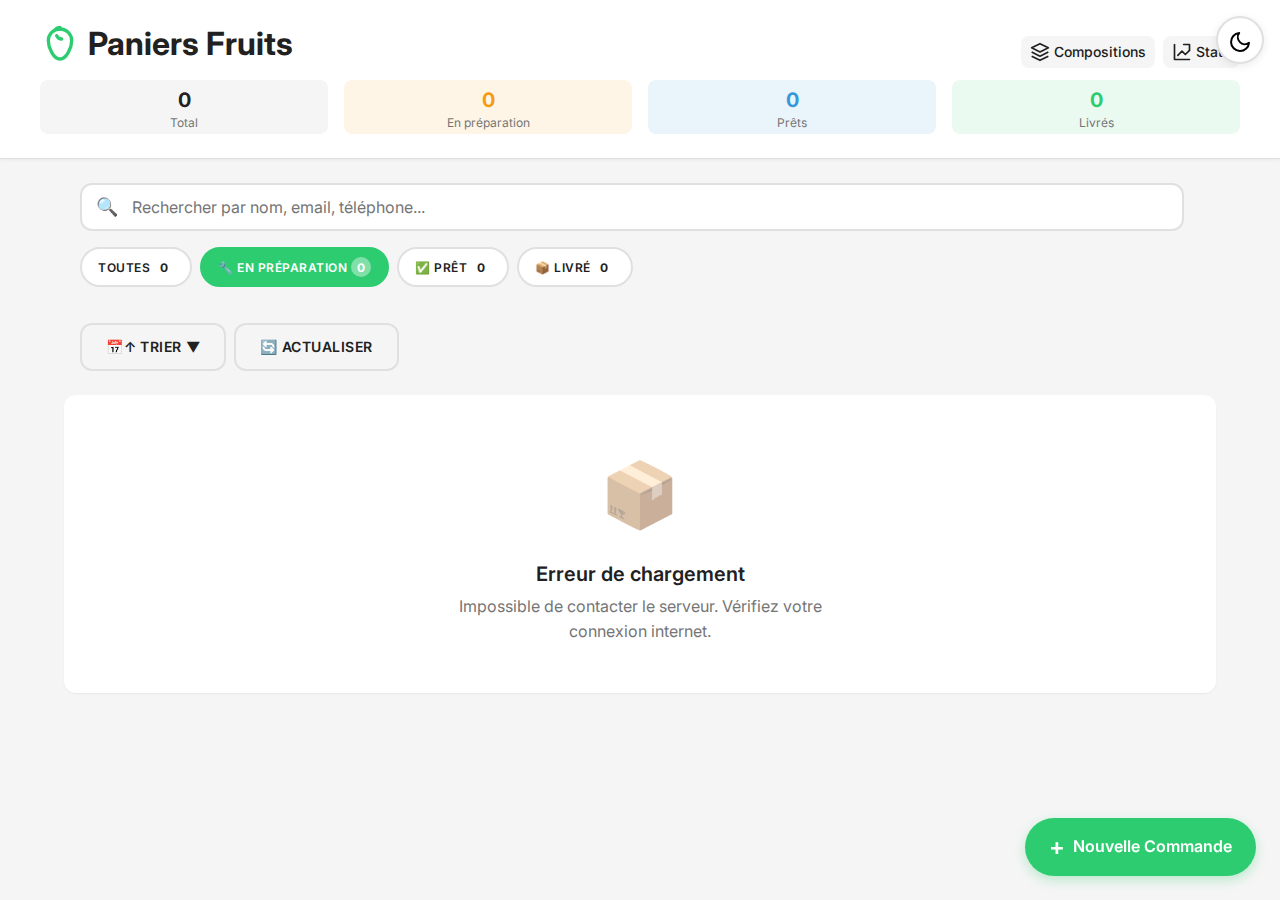
<file: index.html>
<!DOCTYPE html>
<html lang="fr">
<head>
    <!-- ===== META TAGS ===== -->
    <meta charset="UTF-8">
    <meta name="viewport" content="width=device-width, initial-scale=1.0, viewport-fit=cover">
    <meta name="description" content="Interface admin de gestion des commandes de paniers de fruits - Mobile-first">
    <meta name="theme-color" content="#4CAF50">
    <meta name="apple-mobile-web-app-capable" content="yes">
    <meta name="apple-mobile-web-app-status-bar-style" content="default">
    
    <title>🍎 Paniers Fruits - Gestion Commandes</title>
    
    <!-- ===== FAVICON (optionnel) ===== -->
    <link rel="icon" href="data:image/svg+xml,<svg xmlns='http://www.w3.org/2000/svg' viewBox='0 0 100 100'><text y='.9em' font-size='90'>🍎</text></svg>">
    
    <!-- ===== FONTS ===== -->
    <link rel="preconnect" href="https://fonts.googleapis.com">
    <link rel="preconnect" href="https://fonts.gstatic.com" crossorigin>
    <link href="https://fonts.googleapis.com/css2?family=Inter:wght@400;500;600;700&display=swap" rel="stylesheet">
    
    <!-- ===== STYLESHEETS ===== -->
    <link rel="stylesheet" href="css/reset.css">
    <link rel="stylesheet" href="css/variables.css">
    <link rel="stylesheet" href="css/components.css">
    <link rel="stylesheet" href="css/animations.css">
    <link rel="stylesheet" href="css/main.css">
    <link rel="stylesheet" href="css/mobile.css">
    <link rel="stylesheet" href="css/flat-design.css">
    <link rel="stylesheet" href="css/compositions.css">
    <link rel="stylesheet" href="css/stats.css">
</head>
<body>
    
    <!-- ===== HEADER ===== -->
    <header class="app-header" role="banner">
        <div class="header-content">
            <div class="header-top">
                <h1 class="header-title">
                    <span class="header-icon">
                        <svg class="icon icon-2xl icon-primary" viewBox="0 0 24 24" fill="none" xmlns="http://www.w3.org/2000/svg">
                            <path d="M12 3C8 3 5 6 5 10C5 14 8 21 12 21C16 21 19 14 19 10C19 6 16 3 12 3Z" stroke="currentColor" stroke-width="2" stroke-linejoin="round"/>
                            <path d="M12 3V2M12 2C11 2 10 2.5 9.5 3" stroke="currentColor" stroke-width="2" stroke-linecap="round"/>
                            <path d="M10 7C10 7 11 9 13 9" stroke="currentColor" stroke-width="2" stroke-linecap="round"/>
                        </svg>
                    </span>
                    <span class="header-text">Paniers Fruits</span>
                </h1>
                
                <!-- Bouton Menu Mobile -->
                <button 
                    id="mobileMenuToggle" 
                    class="mobile-menu-toggle"
                    aria-label="Ouvrir le menu de navigation"
                    aria-expanded="false"
                >
                    <svg class="icon icon-lg" viewBox="0 0 24 24" fill="none" xmlns="http://www.w3.org/2000/svg">
                        <path d="M3 12H21M3 6H21M3 18H21" stroke="currentColor" stroke-width="2" stroke-linecap="round"/>
                    </svg>
                </button>
                
                <!-- Navigation Desktop -->
                <nav class="stats-header-actions desktop-nav" aria-label="Navigation principale">
                    <a href="compositions.html" class="btn-nav" aria-label="Gérer les compositions" title="Compositions">
                        <svg class="icon icon-md" viewBox="0 0 24 24" fill="none" xmlns="http://www.w3.org/2000/svg">
                            <path d="M12 2L2 7L12 12L22 7L12 2Z" stroke="currentColor" stroke-width="2" stroke-linejoin="round"/>
                            <path d="M2 17L12 22L22 17" stroke="currentColor" stroke-width="2" stroke-linejoin="round"/>
                            <path d="M2 12L12 17L22 12" stroke="currentColor" stroke-width="2" stroke-linejoin="round"/>
                        </svg>
                        <span class="btn-nav-text">Compositions</span>
                    </a>
                    <a href="stats.html" class="btn-nav" aria-label="Voir les statistiques" title="Statistiques">
                        <svg class="icon icon-md" viewBox="0 0 24 24" fill="none" xmlns="http://www.w3.org/2000/svg">
                            <path d="M3 3V21H21" stroke="currentColor" stroke-width="2" stroke-linecap="round" stroke-linejoin="round"/>
                            <path d="M7 16L12 11L16 15L21 10" stroke="currentColor" stroke-width="2" stroke-linecap="round" stroke-linejoin="round"/>
                            <path d="M21 10V3H14" stroke="currentColor" stroke-width="2" stroke-linecap="round" stroke-linejoin="round"/>
                        </svg>
                        <span class="btn-nav-text">Stats</span>
                    </a>
                </nav>
            </div>
            
            <!-- Statistiques en temps réel -->
            <div class="header-stats" id="headerStats" aria-live="polite">
                <div class="stat-item">
                    <span class="stat-value" id="statTotal">0</span>
                    <span class="stat-label">Total</span>
                </div>
                <div class="stat-item stat-pending">
                    <span class="stat-value" id="statPending">0</span>
                    <span class="stat-label">En préparation</span>
                </div>
                <div class="stat-item stat-ready">
                    <span class="stat-value" id="statReady">0</span>
                    <span class="stat-label">Prêts</span>
                </div>
                <div class="stat-item stat-delivered">
                    <span class="stat-value" id="statDelivered">0</span>
                    <span class="stat-label">Livrés</span>
                </div>
            </div>
        </div>
        
        <!-- Menu Mobile -->
        <nav id="mobileMenu" class="mobile-menu" aria-label="Menu de navigation mobile" aria-hidden="true">
            <div class="mobile-menu-overlay" id="mobileMenuOverlay"></div>
            <div class="mobile-menu-content">
                <div class="mobile-menu-header">
                    <h2>Navigation</h2>
                    <button 
                        id="mobileMenuClose" 
                        class="mobile-menu-close"
                        aria-label="Fermer le menu"
                    >
                        <svg class="icon icon-lg" viewBox="0 0 24 24" fill="none" xmlns="http://www.w3.org/2000/svg">
                            <path d="M18 6L6 18M6 6L18 18" stroke="currentColor" stroke-width="2" stroke-linecap="round" stroke-linejoin="round"/>
                        </svg>
                    </button>
                </div>
                <div class="mobile-menu-links">
                    <a href="index.html" class="mobile-menu-link active" onclick="closeMobileMenu()">
                        <svg class="icon icon-lg" viewBox="0 0 24 24" fill="none" xmlns="http://www.w3.org/2000/svg">
                            <path d="M9 11L12 14L22 4" stroke="currentColor" stroke-width="2" stroke-linecap="round" stroke-linejoin="round"/>
                            <path d="M21 12V19C21 19.5304 20.7893 20.0391 20.4142 20.4142C20.0391 20.7893 19.5304 21 19 21H5C4.46957 21 3.96086 20.7893 3.58579 20.4142C3.21071 20.0391 3 19.5304 3 19V5C3 4.46957 3.21071 3.96086 3.58579 3.58579C3.96086 3.21071 4.46957 3 5 3H16" stroke="currentColor" stroke-width="2" stroke-linecap="round" stroke-linejoin="round"/>
                        </svg>
                        <span>Commandes</span>
                    </a>
                    <a href="compositions.html" class="mobile-menu-link" onclick="closeMobileMenu()">
                        <svg class="icon icon-lg" viewBox="0 0 24 24" fill="none" xmlns="http://www.w3.org/2000/svg">
                            <path d="M12 2L2 7L12 12L22 7L12 2Z" stroke="currentColor" stroke-width="2" stroke-linejoin="round"/>
                            <path d="M2 17L12 22L22 17" stroke="currentColor" stroke-width="2" stroke-linejoin="round"/>
                            <path d="M2 12L12 17L22 12" stroke="currentColor" stroke-width="2" stroke-linejoin="round"/>
                        </svg>
                        <span>Compositions</span>
                    </a>
                    <a href="stats.html" class="mobile-menu-link" onclick="closeMobileMenu()">
                        <svg class="icon icon-lg" viewBox="0 0 24 24" fill="none" xmlns="http://www.w3.org/2000/svg">
                            <path d="M3 3V21H21" stroke="currentColor" stroke-width="2" stroke-linecap="round" stroke-linejoin="round"/>
                            <path d="M7 16L12 11L16 15L21 10" stroke="currentColor" stroke-width="2" stroke-linecap="round" stroke-linejoin="round"/>
                            <path d="M21 10V3H14" stroke="currentColor" stroke-width="2" stroke-linecap="round" stroke-linejoin="round"/>
                        </svg>
                        <span>Statistiques</span>
                    </a>
                </div>
            </div>
        </nav>
    </header>
    
    <!-- ===== MAIN CONTENT ===== -->
    <main class="app-main" role="main">
        
        <!-- Section Contrôles -->
        <section class="controls-section" aria-label="Contrôles de filtrage et recherche">
            
            <!-- Barre de recherche -->
            <div class="search-bar">
                <label for="searchInput" class="sr-only">Rechercher une commande</label>
                <div class="search-input-wrapper">
                    <span class="search-icon" aria-hidden="true">🔍</span>
                    <input 
                        type="search" 
                        id="searchInput" 
                        class="search-input"
                        placeholder="Rechercher par nom, email, téléphone..."
                        autocomplete="off"
                        aria-describedby="searchHint"
                    >
                    <button 
                        type="button" 
                        id="searchClear" 
                        class="search-clear hidden"
                        aria-label="Effacer la recherche"
                    >
                        ✕
                    </button>
                </div>
                <span id="searchHint" class="sr-only">Tapez au moins 2 caractères pour rechercher</span>
            </div>
            
            <!-- Filtres rapides (chips) -->
            <div class="filters-chips" role="group" aria-label="Filtres rapides par état">
                <button 
                    type="button" 
                    class="chip" 
                    data-filter="all"
                    aria-pressed="false"
                >
                    Toutes <span class="chip-count" id="chipCountAll">0</span>
                </button>
                <button 
                    type="button" 
                    class="chip chip-active" 
                    data-filter="En préparation"
                    aria-pressed="true"
                >
                    🔧 En préparation <span class="chip-count" id="chipCountPending">0</span>
                </button>
                <button 
                    type="button" 
                    class="chip" 
                    data-filter="Prêt"
                    aria-pressed="false"
                >
                    ✅ Prêt <span class="chip-count" id="chipCountReady">0</span>
                </button>
                <button 
                    type="button" 
                    class="chip" 
                    data-filter="Livré"
                    aria-pressed="false"
                >
                    📦 Livré <span class="chip-count" id="chipCountDelivered">0</span>
                </button>
            </div>
            
            <!-- Actions rapides -->
            <div class="actions-bar">
                <div class="sort-dropdown-wrapper">
                    <button 
                        type="button" 
                        id="btnSort" 
                        class="btn btn-secondary sort-btn"
                        aria-label="Trier les commandes"
                        aria-haspopup="true"
                        aria-expanded="false"
                        title="Trier les commandes"
                    >
                        <span aria-hidden="true" id="sortIcon">📅↑</span>
                        <span id="sortText">Trier</span>
                        <span aria-hidden="true" class="sort-arrow">▼</span>
                    </button>
                    <div id="sortMenu" class="sort-menu hidden" role="menu" aria-labelledby="btnSort">
                        <button 
                            type="button" 
                            class="sort-menu-item" 
                            data-sort="date-asc"
                            role="menuitem"
                        >
                            <span class="sort-menu-icon">📅↑</span>
                            <span class="sort-menu-text">Date croissante</span>
                            <span class="sort-menu-check" aria-hidden="true">✓</span>
                        </button>
                        <button 
                            type="button" 
                            class="sort-menu-item" 
                            data-sort="date-desc"
                            role="menuitem"
                        >
                            <span class="sort-menu-icon">📅↓</span>
                            <span class="sort-menu-text">Date décroissante</span>
                            <span class="sort-menu-check" aria-hidden="true">✓</span>
                        </button>
                        <button 
                            type="button" 
                            class="sort-menu-item" 
                            data-sort="name-asc"
                            role="menuitem"
                        >
                            <span class="sort-menu-icon">👤 A-Z</span>
                            <span class="sort-menu-text">Nom (A-Z)</span>
                            <span class="sort-menu-check" aria-hidden="true">✓</span>
                        </button>
                        <button 
                            type="button" 
                            class="sort-menu-item" 
                            data-sort="name-desc"
                            role="menuitem"
                        >
                            <span class="sort-menu-icon">👤 Z-A</span>
                            <span class="sort-menu-text">Nom (Z-A)</span>
                            <span class="sort-menu-check" aria-hidden="true">✓</span>
                        </button>
                    </div>
                </div>
                <button 
                    type="button" 
                    id="btnRefresh" 
                    class="btn btn-secondary"
                    aria-label="Rafraîchir la liste"
                >
                    <span aria-hidden="true">🔄</span>
                    <span>Actualiser</span>
                </button>
            </div>
        </section>
        
        <!-- Section Liste des commandes -->
        <section class="orders-section" aria-label="Liste des commandes">
            
            <!-- Loader -->
            <div id="loader" class="loader hidden" role="status" aria-live="polite">
                <div class="loader-spinner"></div>
                <p class="loader-text">Chargement des commandes...</p>
            </div>
            
            <!-- Message vide / erreur -->
            <div id="emptyState" class="empty-state hidden" role="status">
                <div class="empty-icon">📦</div>
                <h2 class="empty-title">Aucune commande</h2>
                <p class="empty-description">Il n'y a pas encore de commande. Créez-en une pour commencer !</p>
            </div>
            
            <!-- Grille de cards -->
            <div id="ordersGrid" class="orders-grid" role="list">
                <!-- Les cards seront injectées ici par JavaScript -->
            </div>
            
        </section>
        
    </main>
    
    <!-- ===== BOUTON FLOTTANT "NOUVELLE COMMANDE" ===== -->
    <button 
        type="button" 
        id="btnNewOrder" 
        class="fab"
        aria-label="Créer une nouvelle commande"
        title="Nouvelle commande"
    >
        <span class="fab-icon" aria-hidden="true">+</span>
        <span class="fab-text">Nouvelle Commande</span>
    </button>
    
    <!-- ===== MODAL CRÉATION/ÉDITION ===== -->
    <div id="modal" class="modal hidden" role="dialog" aria-modal="true" aria-labelledby="modalTitle">
        <div class="modal-backdrop" aria-hidden="true"></div>
        <div class="modal-container">
            <div class="modal-header">
                <h2 id="modalTitle" class="modal-title">Nouvelle Commande</h2>
                <button 
                    type="button" 
                    id="modalClose" 
                    class="modal-close"
                    aria-label="Fermer le modal"
                >
                    <span aria-hidden="true">✕</span>
                </button>
            </div>
            
            <form id="orderForm" class="modal-body" novalidate>
                <!-- Champ caché pour l'ID (mode édition) -->
                <input type="hidden" id="orderId" name="orderId">
                
                <!-- Prénom -->
                <div class="form-group">
                    <label for="inputPrenom" class="form-label">
                        Prénom <span class="required" aria-label="obligatoire">*</span>
                    </label>
                    <input 
                        type="text" 
                        id="inputPrenom" 
                        name="prenom" 
                        class="form-input"
                        placeholder="Jean"
                        required
                        autocomplete="given-name"
                        aria-describedby="errorPrenom"
                    >
                    <span id="errorPrenom" class="form-error" role="alert"></span>
                </div>
                
                <!-- Nom -->
                <div class="form-group">
                    <label for="inputNom" class="form-label">
                        Nom <span class="required" aria-label="obligatoire">*</span>
                    </label>
                    <input 
                        type="text" 
                        id="inputNom" 
                        name="nom" 
                        class="form-input"
                        placeholder="Dupont"
                        required
                        autocomplete="family-name"
                        aria-describedby="errorNom"
                    >
                    <span id="errorNom" class="form-error" role="alert"></span>
                </div>
                
                <!-- Email -->
                <div class="form-group">
                    <label for="inputEmail" class="form-label">
                        Email <span class="required" aria-label="obligatoire">*</span>
                    </label>
                    <input 
                        type="email" 
                        id="inputEmail" 
                        name="email" 
                        class="form-input"
                        placeholder="jean.dupont@exemple.fr"
                        required
                        autocomplete="email"
                        aria-describedby="errorEmail"
                    >
                    <span id="errorEmail" class="form-error" role="alert"></span>
                </div>
                
                <!-- Téléphone -->
                <div class="form-group">
                    <label for="inputTelephone" class="form-label">
                        Téléphone <span class="required" aria-label="obligatoire">*</span>
                    </label>
                    <input 
                        type="tel" 
                        id="inputTelephone" 
                        name="telephone" 
                        class="form-input"
                        placeholder="06 12 34 56 78"
                        required
                        autocomplete="tel"
                        pattern="0[67]( \d{2}){4}"
                        aria-describedby="errorTelephone"
                    >
                    <span id="errorTelephone" class="form-error" role="alert"></span>
                </div>
                
                <!-- Date de récupération -->
                <div class="form-group">
                    <label for="inputDateRecuperation" class="form-label">
                        Date de récupération <span class="required" aria-label="obligatoire">*</span>
                    </label>
                    <input 
                        type="date" 
                        id="inputDateRecuperation" 
                        name="dateRecuperation" 
                        class="form-input"
                        required
                        aria-describedby="errorDateRecuperation"
                    >
                    <span id="errorDateRecuperation" class="form-error" role="alert"></span>
                </div>
                
                <!-- Nombre de paniers -->
                <div class="form-group">
                    <label for="inputNombrePaniers" class="form-label">
                        Nombre de paniers <span class="required" aria-label="obligatoire">*</span>
                    </label>
                    <input 
                        type="number" 
                        id="inputNombrePaniers" 
                        name="nombrePaniers" 
                        class="form-input"
                        placeholder="1"
                        min="1"
                        max="50"
                        value="1"
                        required
                        aria-describedby="errorNombrePaniers"
                    >
                    <span id="errorNombrePaniers" class="form-error" role="alert"></span>
                </div>
                
                <!-- Composition du panier -->
                <div class="form-group">
                    <label for="inputComposition" class="form-label">
                        Composition du panier
                    </label>
                    <select 
                        id="inputComposition" 
                        name="composition_id" 
                        class="form-select"
                        aria-describedby="hintComposition errorComposition"
                    >
                        <option value="">Chargement des compositions...</option>
                    </select>
                    <span id="hintComposition" class="form-hint">Sélectionnez la composition de fruits pour ce panier</span>
                    <span id="errorComposition" class="form-error" role="alert"></span>
                    
                    <!-- Visualisation de la composition sélectionnée -->
                    <div id="compositionPreview" class="composition-preview hidden" role="region" aria-label="Aperçu de la composition sélectionnée">
                        <div class="composition-preview-header">
                            <h3 class="composition-preview-title">Aperçu de la composition</h3>
                        </div>
                        <div class="composition-preview-body">
                            <div id="compositionPreviewContent" class="composition-preview-content">
                                <!-- Contenu généré dynamiquement -->
                            </div>
                        </div>
                    </div>
                </div>
                
                <!-- État (uniquement en mode édition) -->
                <div class="form-group" id="groupEtat" style="display: none;">
                    <label for="inputEtat" class="form-label">
                        État
                    </label>
                    <select 
                        id="inputEtat" 
                        name="etat" 
                        class="form-select"
                        aria-describedby="errorEtat"
                    >
                        <option value="En préparation">🔧 En préparation</option>
                        <option value="Prêt">✅ Prêt</option>
                        <option value="Livré">📦 Livré</option>
                    </select>
                    <span id="errorEtat" class="form-error" role="alert"></span>
                </div>
                
            </form>
            
            <div class="modal-footer">
                <button 
                    type="button" 
                    id="modalCancel" 
                    class="btn btn-secondary"
                >
                    Annuler
                </button>
                <button 
                    type="submit" 
                    form="orderForm" 
                    id="modalSubmit" 
                    class="btn btn-primary"
                >
                    <span class="btn-text" id="submitText">Créer</span>
                    <span class="btn-spinner hidden" id="submitSpinner" aria-hidden="true">
                        <span class="spinner"></span>
                    </span>
                </button>
            </div>
        </div>
    </div>
    
    <!-- ===== MODAL DE CONFIRMATION SUPPRESSION ===== -->
    <div id="modalConfirmDelete" class="modal-overlay hidden" role="dialog" aria-labelledby="confirmDeleteTitle" aria-modal="true">
        <div class="modal-backdrop" aria-hidden="true"></div>
        <div class="modal-content modal-confirm">
            <div class="modal-header">
                <h2 id="confirmDeleteTitle" class="modal-title">
                    <span class="modal-icon-warning">⚠️</span>
                    Confirmer la suppression
                </h2>
            </div>
            
            <div class="modal-body">
                <p class="confirm-message">
                    Êtes-vous sûr de vouloir supprimer cette commande ?
                </p>
                <p class="confirm-details" id="deleteOrderDetails">
                    <!-- Détails de la commande à supprimer -->
                </p>
                <p class="confirm-warning">
                    <strong>⚠️ Cette action est irréversible.</strong>
                </p>
            </div>
            
            <div class="modal-footer">
                <button 
                    type="button" 
                    id="btnCancelDelete" 
                    class="btn btn-secondary"
                >
                    Annuler
                </button>
                <button 
                    type="button" 
                    id="btnConfirmDelete" 
                    class="btn btn-danger"
                >
                    <span class="btn-text" id="deleteText">Supprimer</span>
                    <span class="btn-spinner hidden" id="deleteSpinner" aria-hidden="true">
                        <span class="spinner"></span>
                    </span>
                </button>
            </div>
        </div>
    </div>
    
    <!-- ===== TOAST CONTAINER ===== -->
    <div id="toastContainer" class="toast-container" role="status" aria-live="polite" aria-atomic="true">
        <!-- Les toasts seront injectés ici par JavaScript -->
    </div>
    
    <!-- ===== SCRIPTS ===== -->
    <!-- Configuration et utilitaires de base -->
    <script src="js/config.js"></script>
    <script src="js/validation.js"></script>
    <script src="js/api.js"></script>
    
    <!-- Icônes SVG -->
    <script src="js/icons.js"></script>
    
    <!-- Nouveaux utilitaires UX -->
    <script src="js/skeleton.js"></script>
    <script src="js/haptic.js"></script>
    <script src="js/filters.js"></script>
    <script src="js/darkmode.js"></script>
    <script src="js/pulltorefresh.js"></script>
    <script src="js/bottomsheet.js"></script>
    <script src="js/swipe.js"></script>
    <script src="js/longpress.js"></script>
    
    <!-- Modules principaux -->
    <script src="js/ui.js"></script>
    <script src="js/main.js"></script>
    
</body>
</html>
</file>
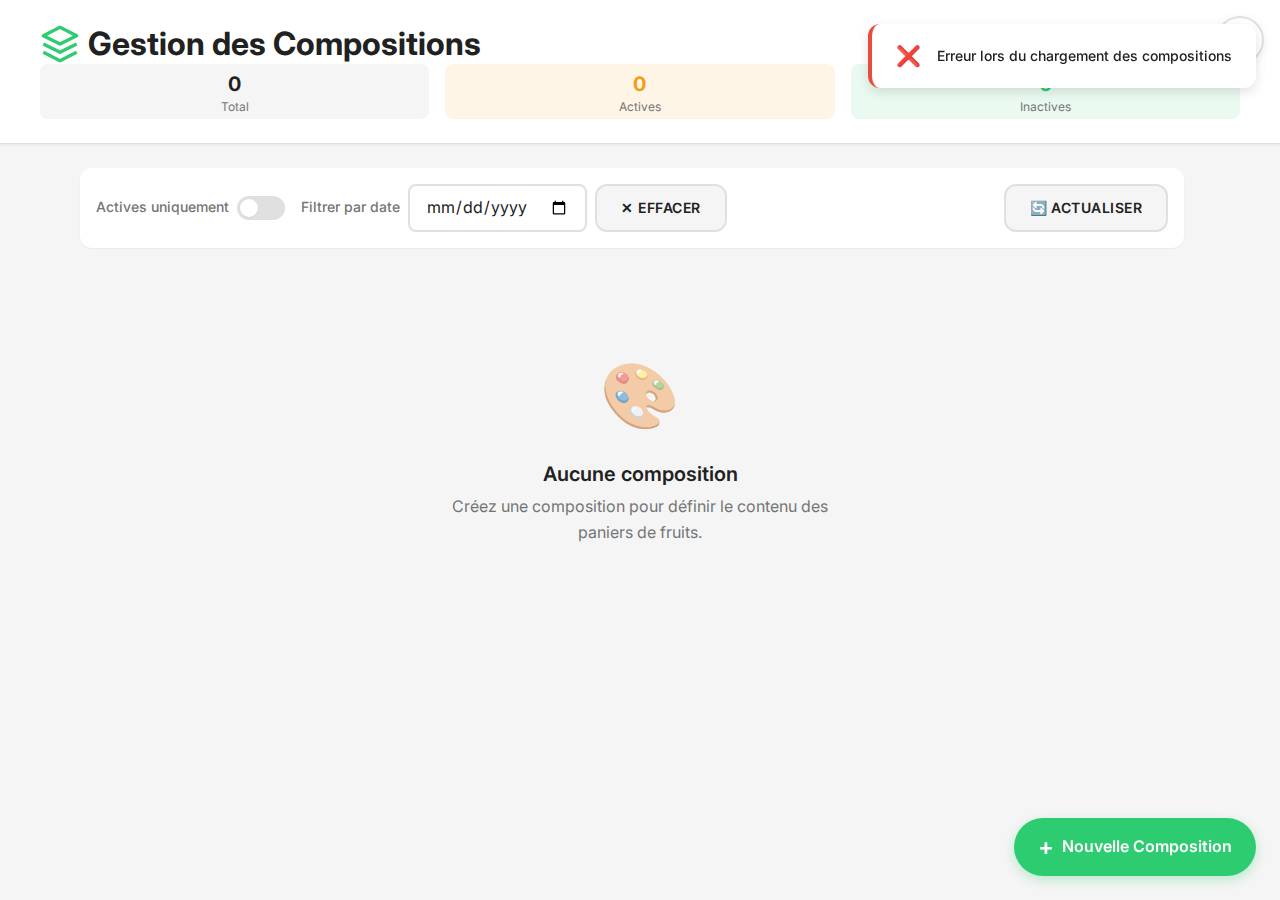
<file: compositions.html>
<!DOCTYPE html>
<html lang="fr">
<head>
    <!-- ===== META TAGS ===== -->
    <meta charset="UTF-8">
    <meta name="viewport" content="width=device-width, initial-scale=1.0, viewport-fit=cover">
    <meta name="description" content="Gestion des compositions de paniers de fruits - Mobile-first">
    <meta name="theme-color" content="#4CAF50">
    <meta name="apple-mobile-web-app-capable" content="yes">
    <meta name="apple-mobile-web-app-status-bar-style" content="default">
    
    <title>🎨 Gestion des Compositions - Paniers Fruits</title>
    
    <!-- ===== FAVICON ===== -->
    <link rel="icon" href="data:image/svg+xml,<svg xmlns='http://www.w3.org/2000/svg' viewBox='0 0 100 100'><text y='.9em' font-size='90'>🎨</text></svg>">
    
    <!-- ===== FONTS ===== -->
    <link rel="preconnect" href="https://fonts.googleapis.com">
    <link rel="preconnect" href="https://fonts.gstatic.com" crossorigin>
    <link href="https://fonts.googleapis.com/css2?family=Inter:wght@400;500;600;700&display=swap" rel="stylesheet">
    
    <!-- ===== STYLESHEETS ===== -->
    <link rel="stylesheet" href="css/reset.css">
    <link rel="stylesheet" href="css/variables.css">
    <link rel="stylesheet" href="css/components.css">
    <link rel="stylesheet" href="css/animations.css">
    <link rel="stylesheet" href="css/main.css">
    <link rel="stylesheet" href="css/mobile.css">
    <link rel="stylesheet" href="css/flat-design.css">
    <link rel="stylesheet" href="css/compositions.css">
</head>
<body>
    
    <!-- ===== HEADER ===== -->
    <header class="app-header" role="banner">
        <div class="header-content">
            <div style="display: flex; align-items: center; gap: var(--spacing-md); flex-wrap: wrap; width: 100%;">
                <h1 class="header-title" style="margin: 0;">
                    <span class="header-icon">
                        <svg class="icon icon-2xl icon-primary" viewBox="0 0 24 24" fill="none" xmlns="http://www.w3.org/2000/svg">
                            <path d="M12 2L2 7L12 12L22 7L12 2Z" stroke="currentColor" stroke-width="2" stroke-linejoin="round"/>
                            <path d="M2 17L12 22L22 17" stroke="currentColor" stroke-width="2" stroke-linejoin="round"/>
                            <path d="M2 12L12 17L22 12" stroke="currentColor" stroke-width="2" stroke-linejoin="round"/>
                        </svg>
                    </span>
                    <span class="header-text">Gestion des Compositions</span>
                </h1>
                
                <div class="comp-header-actions">
                    <a href="index.html" class="btn-back" aria-label="Retour aux commandes">
                        <svg class="icon icon-md" viewBox="0 0 24 24" fill="none" xmlns="http://www.w3.org/2000/svg">
                            <path d="M19 12H5M5 12L12 19M5 12L12 5" stroke="currentColor" stroke-width="2" stroke-linecap="round" stroke-linejoin="round"/>
                        </svg>
                        <span>Retour</span>
                    </a>
                    <a href="stats.html" class="btn-back" aria-label="Voir les statistiques" title="Statistiques mensuelles">
                        <svg class="icon icon-md" viewBox="0 0 24 24" fill="none" xmlns="http://www.w3.org/2000/svg">
                            <path d="M3 3V21H21" stroke="currentColor" stroke-width="2" stroke-linecap="round" stroke-linejoin="round"/>
                            <path d="M7 16L12 11L16 15L21 10" stroke="currentColor" stroke-width="2" stroke-linecap="round" stroke-linejoin="round"/>
                            <path d="M21 10V3H14" stroke="currentColor" stroke-width="2" stroke-linecap="round" stroke-linejoin="round"/>
                        </svg>
                        <span>Stats</span>
                    </a>
                </div>
            </div>
            
            <!-- Statistiques -->
            <div class="header-stats" id="compStats" aria-live="polite">
                <div class="stat-item">
                    <span class="stat-value" id="statTotalComp">0</span>
                    <span class="stat-label">Total</span>
                </div>
                <div class="stat-item stat-pending">
                    <span class="stat-value" id="statActiveComp">0</span>
                    <span class="stat-label">Actives</span>
                </div>
                <div class="stat-item stat-delivered">
                    <span class="stat-value" id="statInactiveComp">0</span>
                    <span class="stat-label">Inactives</span>
                </div>
            </div>
        </div>
    </header>
    
    <!-- ===== MAIN CONTENT ===== -->
    <main class="app-main" role="main">
        
        <!-- Section Filtres -->
        <section class="controls-section" aria-label="Filtres et contrôles">
            <div class="comp-filters">
                <div class="filter-group">
                    <label class="filter-label" for="toggleActiveOnly">
                        Actives uniquement
                    </label>
                    <label class="toggle-switch">
                        <input type="checkbox" id="toggleActiveOnly" aria-label="Filtrer les compositions actives uniquement">
                        <span class="toggle-slider"></span>
                    </label>
                </div>
                
                <div class="filter-group">
                    <label class="filter-label" for="filterDate">
                        Filtrer par date
                    </label>
                    <input 
                        type="date" 
                        id="filterDate" 
                        class="form-input"
                        aria-label="Filtrer les compositions par date"
                        style="max-width: 180px;"
                    >
                    <button 
                        type="button" 
                        id="btnClearDate" 
                        class="btn btn-secondary"
                        style="display: none;"
                    >
                        ✕ Effacer
                    </button>
                </div>
                
                <div class="filter-group" style="margin-left: auto;">
                    <button 
                        type="button" 
                        id="btnRefreshComp" 
                        class="btn btn-secondary"
                        aria-label="Rafraîchir la liste"
                    >
                        <span aria-hidden="true">🔄</span>
                        <span>Actualiser</span>
                    </button>
                </div>
            </div>
        </section>
        
        <!-- Section Liste des compositions -->
        <section class="orders-section" aria-label="Liste des compositions">
            
            <!-- Loader -->
            <div id="loaderComp" class="loader hidden" role="status" aria-live="polite">
                <div class="loader-spinner"></div>
                <p class="loader-text">Chargement des compositions...</p>
            </div>
            
            <!-- Message vide / erreur -->
            <div id="emptyStateComp" class="empty-state hidden" role="status">
                <div class="empty-icon">🎨</div>
                <h2 class="empty-title">Aucune composition</h2>
                <p class="empty-description">Créez une composition pour définir le contenu des paniers de fruits.</p>
            </div>
            
            <!-- Grille de cards -->
            <div id="compositionsGrid" class="orders-grid" role="list">
                <!-- Les cards seront injectées ici par JavaScript -->
            </div>
            
        </section>
        
    </main>
    
    <!-- ===== BOUTON FLOTTANT "NOUVELLE COMPOSITION" ===== -->
    <button 
        type="button" 
        id="btnNewComp" 
        class="fab"
        aria-label="Créer une nouvelle composition"
        title="Nouvelle composition"
    >
        <span class="fab-icon" aria-hidden="true">+</span>
        <span class="fab-text">Nouvelle Composition</span>
    </button>
    
    <!-- ===== MODAL CRÉATION/ÉDITION COMPOSITION ===== -->
    <div id="modalComp" class="modal hidden" role="dialog" aria-modal="true" aria-labelledby="modalCompTitle">
        <div class="modal-backdrop" aria-hidden="true"></div>
        <div class="modal-container">
            <div class="modal-header">
                <h2 id="modalCompTitle" class="modal-title">Nouvelle Composition</h2>
                <button 
                    type="button" 
                    id="modalCompClose" 
                    class="modal-close"
                    aria-label="Fermer le modal"
                >
                    <span aria-hidden="true">✕</span>
                </button>
            </div>
            
            <form id="compForm" class="modal-body" novalidate>
                <!-- Champ caché pour l'ID (mode édition) -->
                <input type="hidden" id="compIdOriginal" name="idOriginal">
                
                <!-- Section Informations générales -->
                <div class="comp-form-section">
                    <h3 class="comp-form-section-title">📋 Informations générales</h3>
                    
                    <!-- ID -->
                    <div class="form-group">
                        <label for="inputCompId" class="form-label">
                            Identifiant <span class="required" aria-label="obligatoire">*</span>
                        </label>
                        <input 
                            type="text" 
                            id="inputCompId" 
                            name="id" 
                            class="form-input"
                            placeholder="comp-ete-2025"
                            required
                            pattern="^comp-[a-z0-9\-]+$"
                            aria-describedby="hintCompId errorCompId"
                        >
                        <span id="hintCompId" class="form-hint">Format: comp-saison-annee (ex: comp-ete-2025)</span>
                        <span id="errorCompId" class="form-error" role="alert"></span>
                    </div>
                    
                    <!-- Nom -->
                    <div class="form-group">
                        <label for="inputCompNom" class="form-label">
                            Nom de la composition <span class="required" aria-label="obligatoire">*</span>
                        </label>
                        <input 
                            type="text" 
                            id="inputCompNom" 
                            name="nom" 
                            class="form-input"
                            placeholder="Panier Été 2025"
                            required
                            aria-describedby="errorCompNom"
                        >
                        <span id="errorCompNom" class="form-error" role="alert"></span>
                    </div>
                    
                    <!-- Dates -->
                    <div class="comp-dates-row">
                        <div class="form-group">
                            <label for="inputCompDateDebut" class="form-label">
                                Date de début <span class="required" aria-label="obligatoire">*</span>
                            </label>
                            <input 
                                type="datetime-local" 
                                id="inputCompDateDebut" 
                                name="date_debut" 
                                class="form-input"
                                required
                                aria-describedby="errorCompDateDebut"
                            >
                            <span id="errorCompDateDebut" class="form-error" role="alert"></span>
                        </div>
                        
                        <div class="form-group">
                            <label for="inputCompDateFin" class="form-label">
                                Date de fin <span class="required" aria-label="obligatoire">*</span>
                            </label>
                            <input 
                                type="datetime-local" 
                                id="inputCompDateFin" 
                                name="date_fin" 
                                class="form-input"
                                required
                                aria-describedby="errorCompDateFin"
                            >
                            <span id="errorCompDateFin" class="form-error" role="alert"></span>
                        </div>
                    </div>
                    
                    <!-- Actif -->
                    <div class="form-group">
                        <label class="filter-label" for="inputCompActif" style="display: flex; align-items: center; gap: var(--spacing-sm);">
                            Composition active
                            <label class="toggle-switch">
                                <input type="checkbox" id="inputCompActif" name="actif" checked>
                                <span class="toggle-slider"></span>
                            </label>
                        </label>
                        <span class="form-hint">Une composition active sera utilisée pour les nouvelles commandes</span>
                    </div>
                </div>
                
                <!-- Section Composition des fruits -->
                <div class="comp-form-section">
                    <h3 class="comp-form-section-title">🍎 Composition des fruits</h3>
                    
                    <div id="fruitsContainer" class="comp-fruits-editor">
                        <!-- Les lignes de fruits seront ajoutées dynamiquement ici -->
                    </div>
                    
                    <button 
                        type="button" 
                        id="btnAddFruit" 
                        class="btn-add-fruit"
                    >
                        <span aria-hidden="true">+</span>
                        Ajouter un fruit
                    </button>
                    
                    <div id="errorFruits" class="form-error" role="alert" style="margin-top: var(--spacing-sm);"></div>
                </div>
                
            </form>
            
            <div class="modal-footer">
                <button 
                    type="button" 
                    id="modalCompCancel" 
                    class="btn btn-secondary"
                >
                    Annuler
                </button>
                <button 
                    type="submit" 
                    form="compForm" 
                    id="modalCompSubmit" 
                    class="btn btn-primary"
                >
                    <span class="btn-text" id="submitCompText">Créer</span>
                    <span class="btn-spinner hidden" id="submitCompSpinner" aria-hidden="true">
                        <span class="spinner"></span>
                    </span>
                </button>
            </div>
        </div>
    </div>
    
    <!-- ===== MODAL DE CONFIRMATION SUPPRESSION ===== -->
    <div id="modalConfirmDeleteComp" class="modal-overlay hidden" role="dialog" aria-labelledby="confirmDeleteCompTitle" aria-modal="true">
        <div class="modal-backdrop" aria-hidden="true"></div>
        <div class="modal-content modal-confirm">
            <div class="modal-header">
                <h2 id="confirmDeleteCompTitle" class="modal-title">
                    <span class="modal-icon-warning">⚠️</span>
                    Confirmer la suppression
                </h2>
            </div>
            
            <div class="modal-body">
                <p class="confirm-message">
                    Êtes-vous sûr de vouloir supprimer cette composition ?
                </p>
                <p class="confirm-details" id="deleteCompDetails">
                    <!-- Détails de la composition à supprimer -->
                </p>
                <p class="confirm-warning">
                    <strong>⚠️ Attention :</strong> Si cette composition est utilisée par des commandes existantes, la suppression échouera.
                </p>
            </div>
            
            <div class="modal-footer">
                <button 
                    type="button" 
                    id="btnCancelDeleteComp" 
                    class="btn btn-secondary"
                >
                    Annuler
                </button>
                <button 
                    type="button" 
                    id="btnConfirmDeleteComp" 
                    class="btn btn-danger"
                >
                    <span class="btn-text" id="deleteCompText">Supprimer</span>
                    <span class="btn-spinner hidden" id="deleteCompSpinner" aria-hidden="true">
                        <span class="spinner"></span>
                    </span>
                </button>
            </div>
        </div>
    </div>
    
    <!-- ===== TOAST CONTAINER ===== -->
    <div id="toastContainer" class="toast-container" role="status" aria-live="polite" aria-atomic="true">
        <!-- Les toasts seront injectés ici par JavaScript -->
    </div>
    
    <!-- ===== SCRIPTS ===== -->
    <!-- Dépendances partagées -->
    <script src="js/config.js"></script>
    <script src="js/icons.js"></script>
    
    <!-- Utilitaires UX -->
    <script src="js/haptic.js"></script>
    <script src="js/darkmode.js"></script>
    <script src="js/pulltorefresh.js"></script>
    
    <!-- Module compositions -->
    <script src="js/compositions.js?v=2.0.2"></script>
    
</body>
</html>
</file>
<file: css/variables.css>
/* ============================================
   CSS VARIABLES - Design System
   ============================================ */

:root {
    /* ===== COULEURS PRINCIPALES ===== */
    --primary: #4CAF50;        /* Vert nature (paniers de fruits) */
    --primary-dark: #388E3C;
    --primary-light: #81C784;
    --secondary: #FF9800;      /* Orange (accent) */
    --secondary-dark: #F57C00;
    
    /* ===== ÉTATS DES COMMANDES ===== */
    --status-pending: #FFC107;  /* Jaune (En préparation) */
    --status-ready: #2196F3;    /* Bleu (Prêt) */
    --status-delivered: #4CAF50; /* Vert (Livré) */
    
    /* ===== NEUTRALS ===== */
    --bg-main: #F5F5F5;
    --bg-card: #FFFFFF;
    --text-primary: #212121;
    --text-secondary: #757575;
    --text-disabled: #BDBDBD;
    --border: #E0E0E0;
    --border-focus: #4CAF50;
    
    /* ===== FEEDBACK ===== */
    --success: #4CAF50;
    --error: #F44336;
    --warning: #FF9800;
    --info: #2196F3;
    
    /* ===== OMBRES ===== */
    --shadow-sm: 0 1px 3px rgba(0, 0, 0, 0.08);
    --shadow-md: 0 2px 8px rgba(0, 0, 0, 0.1);
    --shadow-lg: 0 4px 16px rgba(0, 0, 0, 0.12);
    --shadow-hover: 0 6px 20px rgba(0, 0, 0, 0.15);
    
    /* ===== ESPACEMENTS ===== */
    --spacing-xs: 4px;
    --spacing-sm: 8px;
    --spacing-md: 16px;
    --spacing-lg: 24px;
    --spacing-xl: 32px;
    --spacing-2xl: 48px;
    
    /* ===== BORDER RADIUS ===== */
    --radius-sm: 4px;
    --radius-md: 8px;
    --radius-lg: 12px;
    --radius-xl: 16px;
    --radius-full: 9999px;
    
    /* ===== TYPOGRAPHIE ===== */
    --font-family: 'Inter', -apple-system, BlinkMacSystemFont, 'Segoe UI', Roboto, 'Helvetica Neue', Arial, sans-serif;
    
    /* Tailles de police (mobile-first) */
    --font-size-xs: 0.75rem;    /* 12px */
    --font-size-sm: 0.875rem;   /* 14px */
    --font-size-base: 1rem;     /* 16px */
    --font-size-lg: 1.125rem;   /* 18px */
    --font-size-xl: 1.25rem;    /* 20px */
    --font-size-2xl: 1.5rem;    /* 24px */
    --font-size-3xl: 2rem;      /* 32px */
    
    /* Poids de police */
    --font-weight-normal: 400;
    --font-weight-medium: 500;
    --font-weight-semibold: 600;
    --font-weight-bold: 700;
    
    /* ===== TRANSITIONS ===== */
    --transition-fast: 150ms ease-in-out;
    --transition-base: 200ms ease-in-out;
    --transition-slow: 300ms ease-in-out;
    
    /* ===== Z-INDEX ===== */
    --z-dropdown: 1000;
    --z-sticky: 1020;
    --z-fixed: 1030;
    --z-modal-backdrop: 1040;
    --z-modal: 1050;
    --z-toast: 1060;
    
    /* ===== TOUCHES INTERACTIVES (Mobile-friendly) ===== */
    --touch-target-min: 48px;   /* Minimum recommandé pour les boutons tactiles */
    
    /* ===== BREAKPOINTS (pour référence dans le code) ===== */
    --breakpoint-mobile: 320px;
    --breakpoint-tablet: 768px;
    --breakpoint-desktop: 1024px;
    --breakpoint-wide: 1280px;
}

/* ===== THÈME SOMBRE ===== */
[data-theme="dark"] {
    --bg-main: #0F1419;
    --bg-card: #1A1F26;
    --text-primary: #E8EAED;
    --text-secondary: #9AA0A6;
    --text-disabled: #5F6368;
    --border: #2D3339;
    --border-focus: #81C784;
    
    /* Ombres plus subtiles en dark mode */
    --shadow-sm: 0 1px 3px rgba(0, 0, 0, 0.3);
    --shadow-md: 0 2px 8px rgba(0, 0, 0, 0.4);
    --shadow-lg: 0 4px 16px rgba(0, 0, 0, 0.5);
    --shadow-hover: 0 6px 20px rgba(0, 0, 0, 0.6);
    
    /* Ajustement des couleurs de statut pour dark mode */
    --status-pending: #FFD54F;
    --status-ready: #64B5F6;
    --status-delivered: #81C784;
}

/* Dark mode automatique selon préférence système */
@media (prefers-color-scheme: dark) {
    :root:not([data-theme="light"]) {
        --bg-main: #0F1419;
        --bg-card: #1A1F26;
        --text-primary: #E8EAED;
        --text-secondary: #9AA0A6;
        --text-disabled: #5F6368;
        --border: #2D3339;
        --border-focus: #81C784;
        
        --shadow-sm: 0 1px 3px rgba(0, 0, 0, 0.3);
        --shadow-md: 0 2px 8px rgba(0, 0, 0, 0.4);
        --shadow-lg: 0 4px 16px rgba(0, 0, 0, 0.5);
        --shadow-hover: 0 6px 20px rgba(0, 0, 0, 0.6);
        
        --status-pending: #FFD54F;
        --status-ready: #64B5F6;
        --status-delivered: #81C784;
    }
}
</file>
<file: css/components.css>
/* ============================================
   COMPONENTS - Cards, Buttons, Modal, Toast
   ============================================ */

/* ===== BUTTONS ===== */
.btn {
    display: inline-flex;
    align-items: center;
    justify-content: center;
    gap: var(--spacing-sm);
    min-height: var(--touch-target-min);
    padding: 0 var(--spacing-lg);
    border: none;
    border-radius: var(--radius-lg);
    font-size: var(--font-size-base);
    font-weight: var(--font-weight-semibold);
    cursor: pointer;
    transition: all var(--transition-base);
    white-space: nowrap;
}

.btn:disabled {
    opacity: 0.5;
    cursor: not-allowed;
}

.btn-primary {
    background: linear-gradient(135deg, var(--primary), var(--primary-dark));
    color: white;
    box-shadow: var(--shadow-sm);
}

.btn-primary:hover:not(:disabled) {
    transform: translateY(-1px);
    box-shadow: var(--shadow-md);
}

.btn-primary:active:not(:disabled) {
    transform: translateY(0);
}

.btn-secondary {
    background-color: var(--bg-card);
    color: var(--text-primary);
    border: 2px solid var(--border);
}

.btn-secondary:hover:not(:disabled) {
    background-color: var(--bg-main);
    border-color: var(--text-secondary);
}

.btn-danger {
    background-color: var(--error);
    color: white;
}

.btn-danger:hover:not(:disabled) {
    background-color: #D32F2F;
}

/* Button with spinner */
.btn-spinner {
    display: inline-flex;
    align-items: center;
    gap: var(--spacing-sm);
}

.spinner {
    display: inline-block;
    width: 16px;
    height: 16px;
    border: 2px solid rgba(255, 255, 255, 0.3);
    border-top-color: white;
    border-radius: var(--radius-full);
    animation: spin 0.6s linear infinite;
}

/* ===== CHIPS (Filtres) ===== */
.chip {
    display: inline-flex;
    align-items: center;
    gap: var(--spacing-xs);
    padding: var(--spacing-sm) var(--spacing-md);
    background-color: var(--bg-card);
    color: var(--text-primary);
    border: 2px solid var(--border);
    border-radius: var(--radius-full);
    font-size: var(--font-size-sm);
    font-weight: var(--font-weight-medium);
    cursor: pointer;
    transition: all var(--transition-fast);
    white-space: nowrap;
    flex-shrink: 0;
}

.chip:hover {
    background-color: var(--bg-main);
    border-color: var(--primary);
}

.chip-active {
    background-color: var(--primary);
    color: white;
    border-color: var(--primary);
}

.chip-count {
    display: inline-flex;
    align-items: center;
    justify-content: center;
    min-width: 20px;
    height: 20px;
    padding: 0 var(--spacing-xs);
    background-color: rgba(255, 255, 255, 0.3);
    border-radius: var(--radius-full);
    font-size: var(--font-size-xs);
    font-weight: var(--font-weight-bold);
}

.chip-active .chip-count {
    background-color: rgba(255, 255, 255, 0.4);
}

/* ===== ORDER CARD ===== */
.order-card {
    background-color: var(--bg-card);
    border-radius: var(--radius-lg);
    box-shadow: var(--shadow-md);
    padding: var(--spacing-sm);
    transition: all var(--transition-base);
    display: flex;
    flex-direction: column;
    gap: var(--spacing-sm);
}

.order-card:hover {
    transform: translateY(-2px);
    box-shadow: var(--shadow-hover);
}

/* Sur écrans moyens et plus : plus d'espace */
@media (min-width: 480px) {
    .order-card {
        padding: var(--spacing-md);
        gap: var(--spacing-md);
    }
}

/* Card Header */
.card-header {
    display: flex;
    justify-content: space-between;
    align-items: flex-start;
    gap: var(--spacing-sm);
    padding-bottom: var(--spacing-sm);
    border-bottom: 1px solid var(--border);
}

.card-header-left {
    flex: 1;
}

.card-id {
    font-size: var(--font-size-xs);
    font-weight: var(--font-weight-semibold);
    color: var(--text-secondary);
    margin-bottom: var(--spacing-xs);
}

.card-name {
    font-size: var(--font-size-lg);
    font-weight: var(--font-weight-bold);
    color: var(--text-primary);
    display: flex;
    align-items: center;
    gap: var(--spacing-xs);
}

.card-name-icon {
    font-size: var(--font-size-xl);
}

/* Card Badge */
.card-badge {
    padding: 4px 12px;
    border-radius: var(--radius-full);
    font-size: var(--font-size-xs);
    font-weight: var(--font-weight-semibold);
    white-space: nowrap;
    display: inline-flex;
    align-items: center;
    gap: var(--spacing-xs);
}

.badge-pending {
    background-color: var(--status-pending);
    color: #000;
}

.badge-ready {
    background-color: var(--status-ready);
    color: #fff;
}

.badge-delivered {
    background-color: var(--status-delivered);
    color: #fff;
}

/* Card Body */
.card-body {
    display: flex;
    flex-direction: column;
    gap: var(--spacing-sm);
}

.card-info-item {
    display: flex;
    align-items: center;
    gap: var(--spacing-sm);
    font-size: var(--font-size-sm);
    color: var(--text-primary);
}

.card-info-icon {
    font-size: var(--font-size-base);
    width: 24px;
    text-align: center;
    flex-shrink: 0;
}

.card-info-text {
    flex: 1;
    word-break: break-word;
}

.card-info-label {
    color: var(--text-secondary);
    font-weight: var(--font-weight-medium);
}

/* Card Footer */
.card-footer {
    display: flex;
    flex-direction: column;
    gap: var(--spacing-xs);
    padding-top: var(--spacing-sm);
    border-top: 1px solid var(--border);
}

.card-btn {
    width: 100%;
    min-height: var(--touch-target-min);
    padding: var(--spacing-sm) var(--spacing-md);
    font-size: var(--font-size-sm);
    justify-content: center;
}

/* Sur écrans moyens et plus : boutons en ligne */
@media (min-width: 480px) {
    .card-footer {
        flex-direction: row;
        gap: var(--spacing-sm);
    }
    
    .card-btn {
        flex: 1;
    }
}

/* ===== MODAL ===== */
.modal,
.modal-overlay {
    position: fixed;
    inset: 0;
    z-index: var(--z-modal);
    display: flex;
    align-items: center;
    justify-content: center;
    padding: var(--spacing-md);
    overflow-y: auto;
}

.modal-overlay.hidden,
.modal.hidden {
    display: none;
}

.modal-backdrop {
    position: fixed;
    inset: 0;
    background-color: rgba(0, 0, 0, 0.5);
    backdrop-filter: blur(2px);
    animation: fadeIn var(--transition-base);
    z-index: 0;
}

.modal-container,
.modal-content {
    position: relative;
    background-color: var(--bg-card);
    border-radius: var(--radius-xl);
    box-shadow: var(--shadow-lg);
    width: 100%;
    max-width: 500px;
    max-height: 90vh;
    display: flex;
    flex-direction: column;
    animation: slideUp var(--transition-slow);
    z-index: 10;
}

@keyframes fadeIn {
    from { opacity: 0; }
    to { opacity: 1; }
}

@keyframes slideUp {
    from {
        opacity: 0;
        transform: translateY(20px);
    }
    to {
        opacity: 1;
        transform: translateY(0);
    }
}

.modal-header {
    display: flex;
    align-items: center;
    justify-content: space-between;
    padding: var(--spacing-lg);
    border-bottom: 1px solid var(--border);
}

.modal-title {
    font-size: var(--font-size-xl);
    font-weight: var(--font-weight-bold);
    color: var(--text-primary);
}

.modal-close {
    width: 40px;
    height: 40px;
    display: flex;
    align-items: center;
    justify-content: center;
    border: none;
    background: transparent;
    color: var(--text-secondary);
    font-size: var(--font-size-xl);
    cursor: pointer;
    border-radius: var(--radius-md);
    transition: background-color var(--transition-fast);
}

.modal-close:hover {
    background-color: var(--bg-main);
}

.modal-body {
    flex: 1;
    overflow-y: auto;
    padding: var(--spacing-lg);
}

.modal-footer {
    display: flex;
    gap: var(--spacing-sm);
    padding: var(--spacing-lg);
    border-top: 1px solid var(--border);
}

.modal-footer .btn {
    flex: 1;
}

/* Modal de confirmation (suppression) */
.modal-confirm {
    max-width: 480px;
}

.modal-icon-warning {
    font-size: 1.5rem;
    margin-right: var(--spacing-sm);
}

.confirm-message {
    font-size: var(--font-size-lg);
    color: var(--text-primary);
    margin-bottom: var(--spacing-md);
}

.confirm-details {
    padding: var(--spacing-md);
    background-color: var(--bg-main);
    border-left: 4px solid var(--primary);
    border-radius: var(--radius-md);
    margin-bottom: var(--spacing-md);
}

.confirm-warning {
    font-size: var(--font-size-sm);
    color: var(--error);
    margin-top: var(--spacing-md);
}

/* ===== FORM ELEMENTS ===== */
.form-group {
    margin-bottom: var(--spacing-lg);
}

.form-label {
    display: block;
    font-size: var(--font-size-sm);
    font-weight: var(--font-weight-semibold);
    color: var(--text-primary);
    margin-bottom: var(--spacing-sm);
}

.required {
    color: var(--error);
}

.form-input,
.form-select {
    width: 100%;
    min-height: var(--touch-target-min);
    padding: var(--spacing-sm) var(--spacing-md);
    border: 2px solid var(--border);
    border-radius: var(--radius-md);
    font-size: var(--font-size-base);
    background-color: var(--bg-card);
    color: var(--text-primary);
    transition: border-color var(--transition-fast);
}

.form-input:focus,
.form-select:focus {
    outline: none;
    border-color: var(--border-focus);
    box-shadow: 0 0 0 3px rgba(76, 175, 80, 0.1);
}

.form-input.error,
.form-select.error {
    border-color: var(--error);
}

.form-input.success,
.form-select.success {
    border-color: var(--success);
}

.form-error {
    display: block;
    font-size: var(--font-size-sm);
    color: var(--error);
    margin-top: var(--spacing-xs);
    min-height: 20px;
}

/* ===== TOAST NOTIFICATIONS ===== */
.toast-container {
    position: fixed;
    top: var(--spacing-lg);
    right: var(--spacing-lg);
    z-index: var(--z-toast);
    display: flex;
    flex-direction: column;
    gap: var(--spacing-sm);
    max-width: 400px;
    pointer-events: none;
}

.toast {
    display: flex;
    align-items: center;
    gap: var(--spacing-md);
    padding: var(--spacing-md) var(--spacing-lg);
    background-color: var(--bg-card);
    color: var(--text-primary);
    border-radius: var(--radius-lg);
    box-shadow: var(--shadow-lg);
    pointer-events: auto;
    animation: slideInRight var(--transition-base);
}

@keyframes slideInRight {
    from {
        opacity: 0;
        transform: translateX(100%);
    }
    to {
        opacity: 1;
        transform: translateX(0);
    }
}

.toast-icon {
    font-size: var(--font-size-xl);
    flex-shrink: 0;
}

.toast-message {
    flex: 1;
    font-size: var(--font-size-sm);
    font-weight: var(--font-weight-medium);
}

.toast-close {
    width: 32px;
    height: 32px;
    display: flex;
    align-items: center;
    justify-content: center;
    border: none;
    background: transparent;
    color: var(--text-secondary);
    cursor: pointer;
    border-radius: var(--radius-md);
    flex-shrink: 0;
    transition: background-color var(--transition-fast);
}

.toast-close:hover {
    background-color: var(--bg-main);
}

.toast-success {
    border-left: 4px solid var(--success);
}

.toast-error {
    border-left: 4px solid var(--error);
}

.toast-warning {
    border-left: 4px solid var(--warning);
}

.toast-info {
    border-left: 4px solid var(--info);
}

/* ===== DARK MODE TOGGLE ===== */
.dark-mode-toggle {
    position: fixed;
    top: var(--spacing-md);
    right: var(--spacing-md);
    z-index: var(--z-fixed);
    width: 48px;
    height: 48px;
    border-radius: var(--radius-full);
    background-color: var(--bg-card);
    border: 2px solid var(--border);
    display: flex;
    align-items: center;
    justify-content: center;
    cursor: pointer;
    transition: all var(--transition-base);
    box-shadow: var(--shadow-md);
}

.dark-mode-toggle:hover {
    transform: scale(1.1) rotate(20deg);
    box-shadow: var(--shadow-lg);
}

.dark-mode-toggle:active {
    transform: scale(0.95);
}

.dark-mode-toggle .theme-icon {
    font-size: var(--font-size-xl);
    transition: transform var(--transition-base);
}

/* Ajuster position sur mobile */
@media (max-width: 768px) {
    .dark-mode-toggle {
        top: auto;
        bottom: calc(var(--spacing-lg) + 80px);
        right: var(--spacing-md);
    }
}

/* ===== ICÔNES OPTIMISÉES ===== */
.card-info-icon {
    font-size: 1.25rem; /* Plus grand */
    filter: drop-shadow(0 1px 2px rgba(0,0,0,0.1));
}

/* Icônes colorées selon le contexte */
.icon-user { filter: hue-rotate(0deg); }
.icon-email { color: #2196F3; }
.icon-phone { color: #4CAF50; }
.icon-basket { color: #FF9800; }
.icon-calendar { color: #9C27B0; }

/* ===== RESPONSIVE ADJUSTMENTS ===== */

/* Mobile (<768px) */
@media (max-width: 767px) {
    .modal-container {
        max-width: 100%;
        max-height: 100%;
        border-radius: 0;
    }
    
    .toast-container {
        top: var(--spacing-sm);
        right: var(--spacing-sm);
        left: var(--spacing-sm);
        max-width: none;
    }
    
    .toast {
        width: 100%;
    }
}

/* Sur mobile, utiliser bottom sheet au lieu de modal classique */
@media (max-width: 768px) {
    .modal-container.use-bottom-sheet {
        position: fixed;
        bottom: 0;
        top: auto;
        left: 0;
        right: 0;
        max-width: 100%;
        max-height: 90vh;
        border-radius: var(--radius-xl) var(--radius-xl) 0 0;
        animation: slideUpSheet 0.3s cubic-bezier(0.4, 0, 0.2, 1);
    }
}
</file>
<file: css/animations.css>
/* ============================================
   ANIMATIONS - Transitions fluides et animations
   ============================================ */

/* ===== ANIMATIONS DE BASE ===== */
@keyframes fadeIn {
    from { opacity: 0; }
    to { opacity: 1; }
}

@keyframes fadeOut {
    from { opacity: 1; }
    to { opacity: 0; }
}

@keyframes slideUp {
    from {
        opacity: 0;
        transform: translateY(20px);
    }
    to {
        opacity: 1;
        transform: translateY(0);
    }
}

@keyframes slideDown {
    from {
        opacity: 0;
        transform: translateY(-20px);
    }
    to {
        opacity: 1;
        transform: translateY(0);
    }
}

@keyframes slideInRight {
    from {
        opacity: 0;
        transform: translateX(100%);
    }
    to {
        opacity: 1;
        transform: translateX(0);
    }
}

@keyframes slideInLeft {
    from {
        opacity: 0;
        transform: translateX(-100%);
    }
    to {
        opacity: 1;
        transform: translateX(0);
    }
}

@keyframes scaleIn {
    from {
        opacity: 0;
        transform: scale(0.95);
    }
    to {
        opacity: 1;
        transform: scale(1);
    }
}

@keyframes spin {
    from { transform: rotate(0deg); }
    to { transform: rotate(360deg); }
}

@keyframes bounce {
    0%, 100% { transform: translateY(0); }
    50% { transform: translateY(-10px); }
}

@keyframes pulse {
    0%, 100% { transform: scale(1); }
    50% { transform: scale(1.05); }
}

@keyframes shake {
    0%, 100% { transform: translateX(0); }
    25% { transform: translateX(-5px); }
    75% { transform: translateX(5px); }
}

/* ===== SKELETON LOADER ===== */
@keyframes shimmer {
    0% {
        background-position: -1000px 0;
    }
    100% {
        background-position: 1000px 0;
    }
}

.skeleton {
    background: linear-gradient(
        90deg,
        var(--bg-card) 0%,
        var(--bg-main) 50%,
        var(--bg-card) 100%
    );
    background-size: 1000px 100%;
    animation: shimmer 2s infinite linear;
    border-radius: var(--radius-md);
}

.skeleton-card {
    background-color: var(--bg-card);
    border-radius: var(--radius-lg);
    padding: var(--spacing-md);
    box-shadow: var(--shadow-md);
    animation: fadeIn 0.3s ease-out;
}

.skeleton-header {
    display: flex;
    justify-content: space-between;
    align-items: flex-start;
    margin-bottom: var(--spacing-md);
}

.skeleton-badge {
    width: 80px;
    height: 24px;
}

.skeleton-title {
    width: 60%;
    height: 24px;
    margin-bottom: var(--spacing-sm);
}

.skeleton-text {
    width: 100%;
    height: 16px;
    margin-bottom: var(--spacing-sm);
}

.skeleton-text-sm {
    width: 40%;
    height: 16px;
}

.skeleton-btn {
    width: 100%;
    height: 44px;
    margin-top: var(--spacing-md);
}

/* ===== SWIPE ANIMATIONS ===== */
.swipe-action {
    position: relative;
    overflow: hidden;
}

.swipe-background {
    position: absolute;
    top: 0;
    bottom: 0;
    width: 150px;
    display: flex;
    align-items: center;
    justify-content: center;
    gap: var(--spacing-sm);
    color: white;
    font-weight: var(--font-weight-bold);
    font-size: var(--font-size-sm);
    transition: all var(--transition-base);
    opacity: 0;
}

.swipe-background.left {
    left: 0;
    background: linear-gradient(90deg, var(--success) 0%, var(--primary) 100%);
    padding-left: var(--spacing-md);
    justify-content: flex-start;
}

.swipe-background.right {
    right: 0;
    background: linear-gradient(270deg, var(--error) 0%, #D32F2F 100%);
    padding-right: var(--spacing-md);
    justify-content: flex-end;
}

.swipe-icon {
    font-size: var(--font-size-xl);
}

.swipe-label {
    font-size: var(--font-size-sm);
    text-transform: uppercase;
    letter-spacing: 0.5px;
}

.swipe-content {
    position: relative;
    transition: transform var(--transition-base);
    will-change: transform;
    background-color: var(--bg-card);
}

.swipe-content.swiping {
    transition: none;
}

/* ===== BOTTOM SHEET ===== */
@keyframes slideUpSheet {
    from {
        transform: translateY(100%);
    }
    to {
        transform: translateY(0);
    }
}

@keyframes slideDownSheet {
    from {
        transform: translateY(0);
    }
    to {
        transform: translateY(100%);
    }
}

.bottom-sheet {
    position: fixed;
    bottom: 0;
    left: 0;
    right: 0;
    z-index: var(--z-modal);
    background-color: var(--bg-card);
    border-radius: var(--radius-xl) var(--radius-xl) 0 0;
    box-shadow: 0 -4px 20px rgba(0, 0, 0, 0.15);
    max-height: 90vh;
    display: flex;
    flex-direction: column;
    animation: slideUpSheet 0.3s cubic-bezier(0.4, 0, 0.2, 1);
    will-change: transform;
}

.bottom-sheet.closing {
    animation: slideDownSheet 0.3s cubic-bezier(0.4, 0, 0.2, 1);
}

.bottom-sheet-handle {
    width: 40px;
    height: 4px;
    background-color: var(--border);
    border-radius: var(--radius-full);
    margin: var(--spacing-md) auto;
    cursor: grab;
}

.bottom-sheet-handle:active {
    cursor: grabbing;
}

.bottom-sheet-header {
    padding: 0 var(--spacing-lg) var(--spacing-md);
    border-bottom: 1px solid var(--border);
}

.bottom-sheet-body {
    flex: 1;
    overflow-y: auto;
    padding: var(--spacing-lg);
}

/* ===== PULL TO REFRESH ===== */
.pull-to-refresh-container {
    position: relative;
    overflow: hidden;
}

.pull-to-refresh-indicator {
    position: absolute;
    top: 0;
    left: 50%;
    transform: translateX(-50%) translateY(-100%);
    display: flex;
    align-items: center;
    justify-content: center;
    width: 40px;
    height: 40px;
    background-color: var(--bg-card);
    border-radius: var(--radius-full);
    box-shadow: var(--shadow-md);
    transition: transform var(--transition-base);
    z-index: 10;
}

.pull-to-refresh-indicator.pulling {
    transform: translateX(-50%) translateY(var(--pull-distance));
}

.pull-to-refresh-indicator.refreshing {
    transform: translateX(-50%) translateY(60px);
}

.pull-to-refresh-spinner {
    width: 24px;
    height: 24px;
    border: 2px solid var(--border);
    border-top-color: var(--primary);
    border-radius: var(--radius-full);
    animation: spin 0.6s linear infinite;
}

/* ===== CONTEXT MENU (Long Press) ===== */
.context-menu {
    position: fixed;
    background-color: var(--bg-card);
    border-radius: var(--radius-lg);
    box-shadow: var(--shadow-lg);
    padding: var(--spacing-xs);
    z-index: var(--z-modal);
    animation: scaleIn 0.2s cubic-bezier(0.4, 0, 0.2, 1);
    transform-origin: top left;
    min-width: 200px;
}

.context-menu-item {
    display: flex;
    align-items: center;
    gap: var(--spacing-md);
    padding: var(--spacing-md);
    border-radius: var(--radius-md);
    font-size: var(--font-size-base);
    color: var(--text-primary);
    cursor: pointer;
    transition: background-color var(--transition-fast);
    white-space: nowrap;
}

.context-menu-item:hover {
    background-color: var(--bg-main);
}

.context-menu-item.danger {
    color: var(--error);
}

.context-menu-icon {
    font-size: var(--font-size-lg);
    width: 24px;
    text-align: center;
}

.context-menu-divider {
    height: 1px;
    background-color: var(--border);
    margin: var(--spacing-xs) 0;
}

/* ===== RIPPLE EFFECT ===== */
.ripple {
    position: relative;
    overflow: hidden;
}

.ripple::before {
    content: '';
    position: absolute;
    top: 50%;
    left: 50%;
    width: 0;
    height: 0;
    border-radius: var(--radius-full);
    background-color: rgba(255, 255, 255, 0.5);
    transform: translate(-50%, -50%);
    transition: width 0.6s, height 0.6s;
}

.ripple:active::before {
    width: 300px;
    height: 300px;
}

/* ===== CARD ANIMATIONS ===== */
.order-card {
    animation: slideUp 0.3s ease-out;
    animation-fill-mode: backwards;
}

.order-card:nth-child(1) { animation-delay: 0.05s; }
.order-card:nth-child(2) { animation-delay: 0.1s; }
.order-card:nth-child(3) { animation-delay: 0.15s; }
.order-card:nth-child(4) { animation-delay: 0.2s; }
.order-card:nth-child(5) { animation-delay: 0.25s; }
.order-card:nth-child(6) { animation-delay: 0.3s; }

/* ===== TRANSITIONS SUPPLÉMENTAIRES ===== */
.smooth-transition {
    transition: all var(--transition-base);
}

.fast-transition {
    transition: all var(--transition-fast);
}

.slow-transition {
    transition: all var(--transition-slow);
}

/* Réduire les animations sur demande (a11y) */
@media (prefers-reduced-motion: reduce) {
    *,
    *::before,
    *::after {
        animation-duration: 0.01ms !important;
        animation-iteration-count: 1 !important;
        transition-duration: 0.01ms !important;
    }
    
    .order-card {
        animation: none;
    }
}
</file>
<file: css/main.css>
/* ============================================
   LAYOUT PRINCIPAL - Mobile-First
   ============================================ */

body {
    font-family: var(--font-family);
    background-color: var(--bg-main);
    color: var(--text-primary);
    min-height: 100vh;
    display: flex;
    flex-direction: column;
}

main {
    flex: 1;
    width: 100%;
    max-width: 100%;
    margin: 0 auto;
}

/* ===== UTILITIES ===== */
.sr-only {
    position: absolute;
    width: 1px;
    height: 1px;
    padding: 0;
    margin: -1px;
    overflow: hidden;
    clip: rect(0, 0, 0, 0);
    white-space: nowrap;
    border-width: 0;
}

.hidden {
    display: none !important;
}

/* ===== HEADER ===== */
.app-header {
    background-color: var(--bg-card);
    box-shadow: var(--shadow-sm);
    position: sticky;
    top: 0;
    z-index: var(--z-sticky);
    padding: var(--spacing-sm) var(--spacing-md);
}

.header-content {
    max-width: 1200px;
    margin: 0 auto;
}

.header-top {
    display: flex;
    align-items: center;
    justify-content: space-between;
    gap: var(--spacing-md);
    width: 100%;
}

.header-title {
    flex: 1;
    min-width: 0;
    display: flex;
    align-items: center;
    gap: var(--spacing-xs);
    font-size: var(--font-size-xl);
    font-weight: var(--font-weight-bold);
    color: var(--text-primary);
    margin-bottom: 0;
}

/* Utiliser les styles de stats.css pour la navigation desktop */
.stats-header-actions.desktop-nav {
    display: flex;
    gap: var(--spacing-sm);
    align-items: center;
}

.stats-header-actions.desktop-nav .btn-nav {
    display: inline-flex;
    align-items: center;
    gap: var(--spacing-xs);
    padding: var(--spacing-xs) var(--spacing-sm);
    border-radius: var(--radius-md);
    background: var(--bg-main);
    color: var(--text-primary);
    text-decoration: none;
    font-size: var(--font-size-sm);
    font-weight: var(--font-weight-medium);
    transition: all var(--transition-base);
    border: 1px solid transparent;
}

.stats-header-actions.desktop-nav .btn-nav:hover {
    background: var(--bg-hover);
    border-color: var(--primary);
    transform: translateY(-1px);
}

.stats-header-actions.desktop-nav .btn-nav-text {
    display: inline;
}

@media (max-width: 768px) {
    .stats-header-actions.desktop-nav {
        display: none;
    }
    
    .header-title {
        margin-bottom: 0;
    }
}

.header-icon {
    font-size: 1.5rem;
}

.header-stats {
    display: grid;
    grid-template-columns: repeat(4, 1fr);
    gap: var(--spacing-xs);
}

.stat-item {
    display: flex;
    flex-direction: column;
    align-items: center;
    padding: var(--spacing-xs);
    background-color: var(--bg-main);
    border-radius: var(--radius-md);
}

.stat-value {
    font-size: var(--font-size-lg);
    font-weight: var(--font-weight-bold);
    color: var(--text-primary);
}

.stat-label {
    font-size: 0.65rem;
    color: var(--text-secondary);
    text-align: center;
    line-height: 1.2;
}

/* Sur écrans moyens et plus : tailles normales */
@media (min-width: 480px) {
    .app-header {
        padding: var(--spacing-md);
    }
    
    .header-title {
        font-size: var(--font-size-2xl);
        gap: var(--spacing-sm);
        margin-bottom: var(--spacing-md);
    }
    
    .header-icon {
        font-size: 2rem;
    }
    
    .header-stats {
        grid-template-columns: repeat(auto-fit, minmax(80px, 1fr));
        gap: var(--spacing-sm);
    }
    
    .stat-item {
        padding: var(--spacing-sm);
    }
    
    .stat-value {
        font-size: var(--font-size-xl);
    }
    
    .stat-label {
        font-size: var(--font-size-xs);
    }
}

.stat-pending .stat-value {
    color: var(--status-pending);
}

.stat-ready .stat-value {
    color: var(--status-ready);
}

.stat-delivered .stat-value {
    color: var(--status-delivered);
}

/* ===== MAIN CONTENT ===== */
.app-main {
    flex: 1;
    max-width: 1200px;
    width: 100%;
    margin: 0 auto;
    padding: var(--spacing-md);
}

/* ===== CONTROLS SECTION ===== */
.controls-section {
    margin-bottom: var(--spacing-lg);
    max-width: 1200px;
    margin-left: auto;
    margin-right: auto;
    padding: 0 var(--spacing-md);
}

/* Réduire le padding sur mobile */
@media (max-width: 479px) {
    .controls-section {
        padding: 0 var(--spacing-sm); /* 8px au lieu de 16px */
    }
}

/* Search Bar */
.search-bar {
    margin-bottom: var(--spacing-md);
}

.search-input-wrapper {
    position: relative;
    display: flex;
    align-items: center;
}

.search-icon {
    position: absolute;
    left: var(--spacing-md);
    pointer-events: none;
    font-size: var(--font-size-lg);
}

.search-input {
    width: 100%;
    height: var(--touch-target-min);
    padding: var(--spacing-sm) var(--spacing-md);
    padding-left: calc(var(--spacing-md) * 2 + 1.125rem);
    padding-right: calc(var(--spacing-md) * 2 + 1rem);
    border: 2px solid var(--border);
    border-radius: var(--radius-lg);
    font-size: var(--font-size-base);
    background-color: var(--bg-card);
    transition: border-color var(--transition-fast);
}

.search-input:focus {
    outline: none;
    border-color: var(--border-focus);
    box-shadow: 0 0 0 3px rgba(76, 175, 80, 0.1);
}

.search-clear {
    position: absolute;
    right: var(--spacing-sm);
    width: 32px;
    height: 32px;
    display: flex;
    align-items: center;
    justify-content: center;
    border: none;
    background: transparent;
    color: var(--text-secondary);
    cursor: pointer;
    border-radius: var(--radius-full);
    transition: background-color var(--transition-fast);
}

.search-clear:hover {
    background-color: var(--bg-main);
}

/* Filters Chips */
.filters-chips {
    display: flex;
    gap: var(--spacing-sm);
    overflow-x: auto;
    overflow-y: hidden;
    -webkit-overflow-scrolling: touch;
    scrollbar-width: none;
    margin-bottom: var(--spacing-md);
    padding-bottom: var(--spacing-xs);
}

.filters-chips::-webkit-scrollbar {
    display: none;
}

/* Actions Bar */
.actions-bar {
    display: flex;
    gap: var(--spacing-sm);
}

/* ===== ORDERS SECTION ===== */
.orders-section {
    position: relative;
    min-height: 200px;
    max-width: 1200px;
    margin: 0 auto;
    padding: 0; /* Pas de padding, géré directement par orders-grid */
}

/* Loader */
.loader {
    display: flex;
    flex-direction: column;
    align-items: center;
    justify-content: center;
    padding: var(--spacing-2xl);
    gap: var(--spacing-md);
}

.loader-spinner {
    width: 48px;
    height: 48px;
    border: 4px solid var(--border);
    border-top-color: var(--primary);
    border-radius: var(--radius-full);
    animation: spin 0.8s linear infinite;
}

@keyframes spin {
    to { transform: rotate(360deg); }
}

.loader-text {
    color: var(--text-secondary);
    font-size: var(--font-size-sm);
}

/* Empty State */
.empty-state {
    display: flex;
    flex-direction: column;
    align-items: center;
    justify-content: center;
    padding: var(--spacing-2xl);
    text-align: center;
}

.empty-icon {
    font-size: 4rem;
    margin-bottom: var(--spacing-md);
    opacity: 0.5;
}

.empty-title {
    font-size: var(--font-size-xl);
    font-weight: var(--font-weight-semibold);
    color: var(--text-primary);
    margin-bottom: var(--spacing-sm);
}

.empty-description {
    font-size: var(--font-size-base);
    color: var(--text-secondary);
    max-width: 400px;
}

/* Orders Grid */
.orders-grid {
    display: flex;
    flex-direction: column;
    gap: var(--spacing-md);
    padding: 0 var(--spacing-md); /* Padding uniquement sur le grid */
}

/* ===== FAB (Floating Action Button) ===== */
.fab {
    position: fixed;
    bottom: var(--spacing-lg);
    right: var(--spacing-lg);
    display: flex;
    align-items: center;
    gap: var(--spacing-sm);
    padding: var(--spacing-md) var(--spacing-lg);
    background: linear-gradient(135deg, var(--primary), var(--primary-dark));
    color: white;
    border: none;
    border-radius: var(--radius-full);
    box-shadow: var(--shadow-lg);
    font-size: var(--font-size-base);
    font-weight: var(--font-weight-semibold);
    cursor: pointer;
    transition: all var(--transition-base);
    z-index: var(--z-fixed);
}

.fab:hover {
    transform: translateY(-2px);
    box-shadow: var(--shadow-hover);
}

.fab:active {
    transform: translateY(0);
}

.fab-icon {
    font-size: var(--font-size-2xl);
    line-height: 1;
}

.fab-text {
    display: none;
}

/* ===== RESPONSIVE ===== */

/* Tablet (768px+) */
@media (min-width: 768px) {
    .app-header {
        padding: var(--spacing-lg);
    }
    
    .header-title {
        font-size: var(--font-size-3xl);
    }
    
    .header-stats {
        gap: var(--spacing-md);
    }
    
    .stat-item {
        padding: var(--spacing-md);
    }
    
    .app-main {
        padding: var(--spacing-lg);
    }
    
    .orders-grid {
        display: grid;
        grid-template-columns: repeat(2, 1fr);
        gap: var(--spacing-lg);
    }
    
    .fab-text {
        display: inline;
    }
}

/* Desktop (1024px+) */
@media (min-width: 1024px) {
    .orders-grid {
        grid-template-columns: repeat(2, 1fr);
        max-width: 1200px;
        margin: 0 auto;
    }
    
    .controls-section {
        display: grid;
        grid-template-columns: 1fr auto;
        gap: var(--spacing-md);
        align-items: start;
    }
    
    .search-bar {
        margin-bottom: 0;
    }
    
    .filters-chips {
        grid-column: 1 / -1;
    }
}

/* Large Desktop (1280px+) */
@media (min-width: 1280px) {
    .orders-grid {
        grid-template-columns: repeat(3, 1fr);
        max-width: 1200px;
    }
}

/* Extra Large Desktop (1600px+) - même largeur pour cohérence */
@media (min-width: 1600px) {
    .orders-grid {
        grid-template-columns: repeat(3, 1fr);
        max-width: 1200px;
    }
}
</file>
<file: css/mobile.css>
/* ============================================
   OPTIMISATIONS MOBILE (< 480px)
   ============================================ */

/* ===== HEADER ===== */
@media (max-width: 479px) {
    .app-header {
        padding: var(--spacing-sm); /* 8px partout pour cohérence */
    }
    
    .header-title {
        font-size: var(--font-size-xl);
        gap: var(--spacing-xs);
        margin-bottom: var(--spacing-sm);
    }
    
    .header-text {
        font-size: var(--font-size-lg);
    }
    
    .header-icon {
        font-size: 1.5rem;
    }
    
    .header-stats {
        grid-template-columns: repeat(4, 1fr);
        gap: var(--spacing-xs);
    }
    
    .stat-item {
        padding: var(--spacing-xs);
    }
    
    .stat-value {
        font-size: var(--font-size-lg);
    }
    
    .stat-label {
        font-size: 0.65rem;
        line-height: 1.2;
    }
}

/* ===== SEARCH & FILTERS ===== */
@media (max-width: 479px) {
    .search-bar {
        margin-bottom: var(--spacing-sm);
    }
    
    .search-icon {
        left: var(--spacing-sm);
        font-size: var(--font-size-base);
    }
    
    .search-input {
        padding: var(--spacing-xs) var(--spacing-sm);
        padding-left: calc(var(--spacing-sm) * 2 + 1rem);
        padding-right: calc(var(--spacing-sm) * 2 + 1rem);
        font-size: var(--font-size-sm);
    }
    
    .filters-bar {
        padding: var(--spacing-sm); /* 8px partout */
    }
    
    .filters-chips {
        gap: var(--spacing-xs);
    }
    
    .chip {
        padding: var(--spacing-xs) var(--spacing-sm);
        font-size: 0.75rem;
    }
    
    .filters-actions {
        gap: var(--spacing-xs);
    }
    
    .filters-actions .btn {
        padding: var(--spacing-xs) var(--spacing-sm);
        font-size: var(--font-size-xs);
    }
}

/* ===== ORDER CARDS ===== */
@media (max-width: 479px) {
    .orders-grid {
        padding: var(--spacing-sm); /* 8px partout au lieu de 8px 16px */
        gap: var(--spacing-sm);
    }
    
    .order-card {
        padding: var(--spacing-sm);
        gap: var(--spacing-sm);
    }
    
    .card-header {
        gap: var(--spacing-xs);
        padding-bottom: var(--spacing-xs);
    }
    
    .card-id {
        font-size: 0.7rem;
        margin-bottom: 2px;
    }
    
    .card-name {
        font-size: var(--font-size-base);
        gap: var(--spacing-xs);
    }
    
    .card-name-icon {
        font-size: var(--font-size-lg);
    }
    
    .card-badge {
        padding: 3px 8px;
        font-size: 0.65rem;
    }
    
    .card-body {
        gap: var(--spacing-xs);
    }
    
    .card-info-item {
        gap: var(--spacing-xs);
    }
    
    .card-info-icon {
        font-size: var(--font-size-sm);
    }
    
    .card-info-text {
        font-size: var(--font-size-sm);
    }
    
    .card-info-label {
        font-size: 0.7rem;
    }
    
    .card-footer {
        flex-direction: column;
        gap: var(--spacing-xs);
        padding-top: var(--spacing-xs);
    }
    
    .card-btn {
        width: 100%;
        min-height: 40px !important; /* Réduit de 48px à 40px pour mobile */
        padding: var(--spacing-xs) var(--spacing-sm) !important;
        font-size: 0.8rem !important;
        letter-spacing: 0.3px !important;
        display: inline-flex !important;
        align-items: center !important;
        justify-content: center !important;
        gap: 6px !important;
    }
    
    /* Icônes dans les boutons sur mobile */
    .card-btn .icon {
        width: 1rem !important;
        height: 1rem !important;
        flex-shrink: 0;
    }
}

/* ===== BOUTON FAB (Nouvelle Commande) ===== */
@media (max-width: 479px) {
    .fab {
        bottom: var(--spacing-sm);
        right: var(--spacing-sm);
        width: 56px;
        height: 56px;
        font-size: 1.5rem;
    }
    
    .fab-text {
        display: none; /* Masquer le texte sur mobile, garder seulement l'icône */
    }
}

/* ===== LOADER & EMPTY STATE ===== */
@media (max-width: 479px) {
    .loader {
        padding: var(--spacing-lg);
    }
    
    .loader-spinner {
        width: 40px;
        height: 40px;
    }
    
    .empty-state {
        padding: var(--spacing-xl);
    }
    
    .empty-icon {
        font-size: 3rem;
    }
    
    .empty-title {
        font-size: var(--font-size-lg);
    }
    
    .empty-description {
        font-size: var(--font-size-sm);
    }
}

/* ===== MODAL ===== */
@media (max-width: 479px) {
    .modal-overlay,
    .modal {
        padding: var(--spacing-sm);
    }
    
    .modal-content,
    .modal-container {
        max-width: 100%;
        max-height: 95vh;
    }
    
    .modal-header {
        padding: var(--spacing-sm);
    }
    
    .modal-title {
        font-size: var(--font-size-lg);
    }
    
    .modal-body {
        padding: var(--spacing-sm);
    }
    
    .modal-footer {
        padding: var(--spacing-sm);
        flex-direction: column-reverse;
    }
    
    .modal-footer .btn {
        width: 100%;
    }
    
    .form-group {
        margin-bottom: var(--spacing-sm);
    }
    
    .form-label {
        font-size: var(--font-size-xs);
        margin-bottom: var(--spacing-xs);
    }
    
    .form-input,
    .form-select {
        padding: var(--spacing-sm);
        font-size: var(--font-size-sm);
    }
}

/* ===== TOAST ===== */
@media (max-width: 479px) {
    .toast-container {
        bottom: var(--spacing-sm);
        right: var(--spacing-sm);
        left: var(--spacing-sm);
    }
    
    .toast {
        padding: var(--spacing-sm);
        font-size: var(--font-size-sm);
    }
}

/* ===== TRÈS PETITS ÉCRANS (< 360px) ===== */
@media (max-width: 359px) {
    .app-header {
        padding: var(--spacing-xs) var(--spacing-sm);
    }
    
    .header-title {
        font-size: var(--font-size-lg);
    }
    
    .header-icon {
        font-size: 1.2rem;
    }
    
    .stat-value {
        font-size: var(--font-size-base);
    }
    
    .stat-label {
        font-size: 0.6rem;
    }
    
    .card-btn {
        min-height: 36px !important; /* Encore plus petit sur très petits écrans */
        padding: 6px var(--spacing-sm) !important;
        font-size: 0.7rem !important;
        gap: 4px !important;
    }
    
    .card-btn .icon {
        width: 0.875rem !important;
        height: 0.875rem !important;
    }
}
</file>
<file: css/compositions.css>
/* ============================================
   COMPOSITIONS - Styles Spécifiques
   ============================================ */

/* ===== BOUTON NAVIGATION (dans header index.html) ===== */
.btn-nav-comp {
    display: inline-flex;
    align-items: center;
    gap: var(--spacing-xs);
    padding: var(--spacing-sm) var(--spacing-md);
    background: var(--primary);
    color: white;
    border-radius: var(--radius-lg);
    text-decoration: none;
    font-weight: var(--font-weight-medium);
    font-size: var(--font-size-sm);
    transition: all var(--transition-base);
    box-shadow: var(--shadow-sm);
    margin-left: auto; /* Pousse le bouton à droite */
}

.btn-nav-comp:hover,
.btn-nav-comp:focus {
    background: var(--primary-dark);
    box-shadow: var(--shadow-md);
    transform: translateY(-1px);
}

.btn-nav-comp:active {
    transform: translateY(0);
    box-shadow: var(--shadow-sm);
}

.btn-nav-comp .icon {
    flex-shrink: 0;
}

@media (max-width: 479px) {
    .btn-nav-comp {
        position: fixed;
        bottom: calc(var(--spacing-2xl) + 70px); /* Au-dessus du FAB */
        right: var(--spacing-md);
        z-index: var(--z-fixed);
        padding: var(--spacing-md);
        border-radius: var(--radius-full);
        box-shadow: var(--shadow-lg);
    }
    
    .btn-nav-text {
        display: none; /* Masquer le texte sur mobile */
    }
    
    .btn-nav-comp .icon {
        width: 24px;
        height: 24px;
    }
}

/* ===== HEADER COMPOSITIONS PAGE ===== */
.comp-header-actions {
    display: flex;
    align-items: center;
    gap: var(--spacing-sm);
    margin-top: var(--spacing-md);
}

@media (min-width: 768px) {
    .comp-header-actions {
        margin-top: 0;
        margin-left: auto;
    }
}

.btn-back {
    display: inline-flex;
    align-items: center;
    gap: var(--spacing-xs);
    padding: var(--spacing-sm) var(--spacing-md);
    background: var(--bg-card);
    color: var(--text-primary);
    border: 1px solid var(--border);
    border-radius: var(--radius-lg);
    text-decoration: none;
    font-weight: var(--font-weight-medium);
    font-size: var(--font-size-sm);
    transition: all var(--transition-base);
}

.btn-back:hover,
.btn-back:focus {
    background: var(--bg-main);
    border-color: var(--primary);
    color: var(--primary);
}

/* ===== FILTRES COMPOSITIONS ===== */
.comp-filters {
    display: flex;
    flex-direction: column;
    gap: var(--spacing-md);
    padding: var(--spacing-md);
    background: var(--bg-card);
    border-radius: var(--radius-lg);
    box-shadow: var(--shadow-sm);
    margin-bottom: var(--spacing-lg);
}

@media (min-width: 768px) {
    .comp-filters {
        flex-direction: row;
        align-items: center;
        justify-content: space-between;
    }
}

.filter-group {
    display: flex;
    align-items: center;
    gap: var(--spacing-sm);
}

.filter-label {
    font-size: var(--font-size-sm);
    font-weight: var(--font-weight-medium);
    color: var(--text-secondary);
    white-space: nowrap;
}

/* Toggle Switch */
.toggle-switch {
    position: relative;
    display: inline-block;
    width: 48px;
    height: 24px;
}

.toggle-switch input {
    opacity: 0;
    width: 0;
    height: 0;
}

.toggle-slider {
    position: absolute;
    cursor: pointer;
    top: 0;
    left: 0;
    right: 0;
    bottom: 0;
    background-color: var(--border);
    transition: var(--transition-base);
    border-radius: var(--radius-full);
}

.toggle-slider:before {
    position: absolute;
    content: "";
    height: 18px;
    width: 18px;
    left: 3px;
    bottom: 3px;
    background-color: white;
    transition: var(--transition-base);
    border-radius: 50%;
    box-shadow: var(--shadow-sm);
}

.toggle-switch input:checked + .toggle-slider {
    background-color: var(--primary);
}

.toggle-switch input:checked + .toggle-slider:before {
    transform: translateX(24px);
}

.toggle-switch input:focus + .toggle-slider {
    box-shadow: 0 0 0 3px rgba(76, 175, 80, 0.2);
}

/* ===== CARDS COMPOSITIONS ===== */
.comp-card {
    background: var(--bg-card);
    border-radius: var(--radius-lg);
    box-shadow: var(--shadow-sm);
    padding: var(--spacing-md);
    transition: all var(--transition-base);
    border: 1px solid var(--border);
}

.comp-card:hover {
    box-shadow: var(--shadow-md);
    transform: translateY(-2px);
}

.comp-card-header {
    display: flex;
    align-items: start;
    justify-content: space-between;
    gap: var(--spacing-sm);
    margin-bottom: var(--spacing-md);
    padding-bottom: var(--spacing-sm);
    border-bottom: 1px solid var(--border);
}

.comp-card-title {
    font-size: var(--font-size-lg);
    font-weight: var(--font-weight-semibold);
    color: var(--text-primary);
    margin: 0;
}

.comp-status-badge {
    display: inline-flex;
    align-items: center;
    gap: 4px;
    padding: 4px 8px;
    border-radius: var(--radius-md);
    font-size: var(--font-size-xs);
    font-weight: var(--font-weight-medium);
    white-space: nowrap;
}

.comp-status-badge.active {
    background: rgba(76, 175, 80, 0.1);
    color: var(--success);
    border: 1px solid rgba(76, 175, 80, 0.3);
}

.comp-status-badge.inactive {
    background: rgba(189, 189, 189, 0.1);
    color: var(--text-secondary);
    border: 1px solid var(--border);
}

.comp-status-badge.used {
    background: rgba(255, 152, 0, 0.1);
    color: #FF9800;
    border: 1px solid rgba(255, 152, 0, 0.3);
}

.comp-card-body {
    margin-bottom: var(--spacing-md);
}

.comp-dates {
    font-size: var(--font-size-sm);
    color: var(--text-secondary);
    margin-bottom: var(--spacing-sm);
    display: flex;
    align-items: center;
    gap: var(--spacing-xs);
}

.comp-dates::before {
    content: "📅";
    font-size: 1rem;
}

.comp-fruits-list {
    list-style: none;
    padding: 0;
    margin: var(--spacing-sm) 0;
    display: grid;
    grid-template-columns: repeat(auto-fill, minmax(120px, 1fr));
    gap: var(--spacing-xs);
}

.comp-fruit-item {
    display: flex;
    align-items: center;
    justify-content: space-between;
    padding: 6px 10px;
    background: var(--bg-main);
    border-radius: var(--radius-md);
    font-size: var(--font-size-sm);
}

.comp-fruit-name {
    color: var(--text-primary);
    text-transform: capitalize;
}

.comp-fruit-qty {
    font-weight: var(--font-weight-semibold);
    color: var(--primary);
}

.comp-total {
    font-size: var(--font-size-sm);
    font-weight: var(--font-weight-medium);
    color: var(--text-secondary);
    margin-top: var(--spacing-sm);
    padding: var(--spacing-sm);
    background: rgba(76, 175, 80, 0.05);
    border-radius: var(--radius-md);
    text-align: center;
}

.comp-card-actions {
    display: flex;
    gap: var(--spacing-sm);
    padding-top: var(--spacing-sm);
    border-top: 1px solid var(--border);
}

.btn-icon-comp {
    flex: 1;
    display: inline-flex;
    align-items: center;
    justify-content: center;
    gap: var(--spacing-xs);
    padding: var(--spacing-sm);
    border: none;
    border-radius: var(--radius-md);
    font-size: var(--font-size-sm);
    font-weight: var(--font-weight-medium);
    cursor: pointer;
    transition: all var(--transition-base);
}

.btn-icon-comp.edit {
    background: rgba(33, 150, 243, 0.1);
    color: var(--info);
}

.btn-icon-comp.edit:hover {
    background: rgba(33, 150, 243, 0.2);
}

.btn-icon-comp.delete {
    background: rgba(244, 67, 54, 0.1);
    color: var(--error);
}

.btn-icon-comp.delete:hover:not(.disabled) {
    background: rgba(244, 67, 54, 0.2);
}

.btn-icon-comp.delete.disabled {
    background: rgba(189, 189, 189, 0.1);
    color: var(--text-secondary);
    cursor: not-allowed;
    opacity: 0.6;
}

/* ===== MODAL FORM COMPOSITIONS ===== */
.comp-form-section {
    margin-bottom: var(--spacing-lg);
}

.comp-form-section-title {
    font-size: var(--font-size-base);
    font-weight: var(--font-weight-semibold);
    color: var(--text-primary);
    margin-bottom: var(--spacing-md);
    padding-bottom: var(--spacing-xs);
    border-bottom: 2px solid var(--primary);
}

.comp-dates-row {
    display: grid;
    grid-template-columns: 1fr 1fr;
    gap: var(--spacing-md);
}

@media (max-width: 479px) {
    .comp-dates-row {
        grid-template-columns: 1fr;
    }
}

/* Liste fruits dynamique */
.comp-fruits-editor {
    display: flex;
    flex-direction: column;
    gap: var(--spacing-sm);
}

.comp-fruit-row {
    display: grid;
    grid-template-columns: 1fr auto auto;
    gap: var(--spacing-sm);
    align-items: start;
}

.comp-fruit-input-group {
    display: grid;
    grid-template-columns: 2fr 1fr 1.2fr;
    gap: var(--spacing-sm);
    flex: 1;
}

.btn-remove-fruit {
    padding: var(--spacing-sm);
    background: rgba(244, 67, 54, 0.1);
    color: var(--error);
    border: none;
    border-radius: var(--radius-md);
    cursor: pointer;
    transition: var(--transition-base);
    display: flex;
    align-items: center;
    justify-content: center;
    min-width: 40px;
    height: 40px;
}

.btn-remove-fruit:hover {
    background: rgba(244, 67, 54, 0.2);
}

.btn-add-fruit {
    display: inline-flex;
    align-items: center;
    gap: var(--spacing-xs);
    padding: var(--spacing-sm) var(--spacing-md);
    background: rgba(76, 175, 80, 0.1);
    color: var(--primary);
    border: 1px dashed var(--primary);
    border-radius: var(--radius-md);
    font-size: var(--font-size-sm);
    font-weight: var(--font-weight-medium);
    cursor: pointer;
    transition: all var(--transition-base);
    margin-top: var(--spacing-sm);
}

.btn-add-fruit:hover {
    background: rgba(76, 175, 80, 0.2);
    border-style: solid;
}

/* ===== RESPONSIVE MOBILE ===== */
@media (max-width: 479px) {
    .comp-fruit-input-group {
        grid-template-columns: 1fr;
        gap: var(--spacing-xs);
    }
    
    .comp-fruit-row {
        grid-template-columns: 1fr auto;
    }
    
    .comp-filters {
        padding: var(--spacing-sm);
    }
    
    .comp-card {
        padding: var(--spacing-sm);
    }
    
    .comp-card-title {
        font-size: var(--font-size-base);
    }
    
    .comp-fruits-list {
        grid-template-columns: 1fr;
    }
    
    .btn-icon-comp {
        font-size: 0.75rem;
        padding: 6px;
    }
}
</file>
<file: css/stats.css>
/* ============================================
   STATISTIQUES - Styles Spécifiques
   ============================================ */

/* ===== HEADER ===== */
.header-top {
    display: flex;
    align-items: center;
    justify-content: space-between;
    gap: var(--spacing-md);
    width: 100%;
}

.header-title {
    flex: 1;
    min-width: 0;
}

/* ===== HEADER ACTIONS (Desktop) ===== */
.stats-header-actions.desktop-nav {
    display: flex;
    gap: var(--spacing-sm);
    align-items: center;
}

.stats-header-actions.desktop-nav .btn-nav {
    display: inline-flex;
    align-items: center;
    gap: var(--spacing-xs);
    padding: var(--spacing-xs) var(--spacing-sm);
    border-radius: var(--radius-md);
    background: var(--bg-main);
    color: var(--text-primary);
    text-decoration: none;
    font-size: var(--font-size-sm);
    font-weight: var(--font-weight-medium);
    transition: all var(--transition-base);
    border: 1px solid transparent;
}

.stats-header-actions.desktop-nav .btn-nav:hover {
    background: var(--bg-hover);
    border-color: var(--primary);
    transform: translateY(-1px);
}

.stats-header-actions.desktop-nav .btn-nav-text {
    display: inline;
}

/* ===== MENU MOBILE ===== */
.mobile-menu-toggle {
    display: none;
    background: transparent;
    border: none;
    padding: var(--spacing-xs);
    cursor: pointer;
    color: var(--text-primary);
    border-radius: var(--radius-md);
    transition: background-color var(--transition-base);
}

.mobile-menu-toggle:hover {
    background: var(--bg-hover);
}

.mobile-menu-toggle:active {
    transform: scale(0.95);
}

.mobile-menu {
    display: block;
    position: fixed;
    top: 0;
    left: 0;
    right: 0;
    bottom: 0;
    z-index: var(--z-modal);
    pointer-events: none;
    visibility: hidden;
}

.mobile-menu[aria-hidden="false"] {
    pointer-events: all;
    visibility: visible;
}

.mobile-menu-overlay {
    position: absolute;
    top: 0;
    left: 0;
    right: 0;
    bottom: 0;
    background: rgba(0, 0, 0, 0.5);
    backdrop-filter: blur(4px);
    opacity: 0;
    transition: opacity var(--transition-base);
}

.mobile-menu[aria-hidden="false"] .mobile-menu-overlay {
    opacity: 1;
}

.mobile-menu-content {
    position: absolute;
    top: 0;
    right: 0;
    bottom: 0;
    width: 280px;
    max-width: 85vw;
    background: var(--bg-card);
    box-shadow: -2px 0 8px rgba(0, 0, 0, 0.15);
    transform: translateX(100%);
    transition: transform var(--transition-base);
    display: flex;
    flex-direction: column;
    overflow-y: auto;
}

.mobile-menu[aria-hidden="false"] .mobile-menu-content {
    transform: translateX(0);
}

.mobile-menu-header {
    display: flex;
    align-items: center;
    justify-content: space-between;
    padding: var(--spacing-lg);
    border-bottom: 1px solid var(--border);
}

.mobile-menu-header h2 {
    margin: 0;
    font-size: var(--font-size-lg);
    font-weight: var(--font-weight-semibold);
    color: var(--text-primary);
}

.mobile-menu-close {
    background: transparent;
    border: none;
    padding: var(--spacing-xs);
    cursor: pointer;
    color: var(--text-primary);
    border-radius: var(--radius-md);
    transition: background-color var(--transition-base);
}

.mobile-menu-close:hover {
    background: var(--bg-hover);
}

.mobile-menu-links {
    display: flex;
    flex-direction: column;
    padding: var(--spacing-sm);
    gap: var(--spacing-xs);
}

.mobile-menu-link {
    display: flex;
    align-items: center;
    gap: var(--spacing-md);
    padding: var(--spacing-md);
    border-radius: var(--radius-md);
    background: var(--bg-main);
    color: var(--text-primary);
    text-decoration: none;
    font-size: var(--font-size-base);
    font-weight: var(--font-weight-medium);
    transition: all var(--transition-base);
    border: 2px solid transparent;
}

.mobile-menu-link:hover {
    background: var(--bg-hover);
    transform: translateX(4px);
}

.mobile-menu-link.active {
    background: var(--primary);
    color: white;
    border-color: var(--primary);
}

.mobile-menu-link.active svg {
    color: white;
}

@media (max-width: 768px) {
    .mobile-menu-toggle {
        display: block;
    }
    
    .stats-header-actions.desktop-nav {
        display: none;
    }
    
    .header-text {
        font-size: var(--font-size-lg);
    }
    
    .header-title {
        gap: var(--spacing-xs);
    }
}

@media (max-width: 480px) {
    .header-text {
        font-size: var(--font-size-base);
    }
    
    .header-title {
        gap: var(--spacing-xs);
    }
    
    .mobile-menu-content {
        width: 100%;
        max-width: 100%;
    }
    
    .mobile-menu-link {
        padding: var(--spacing-md);
        font-size: var(--font-size-base);
    }
}

/* ===== FILTRES ===== */
.stats-filters-section {
    background: var(--bg-card);
    padding: var(--spacing-lg);
    border-radius: var(--radius-lg);
    box-shadow: var(--shadow-sm);
    margin-bottom: var(--spacing-lg);
}

.stats-filters-container {
    display: grid;
    grid-template-columns: repeat(auto-fit, minmax(200px, 1fr));
    gap: var(--spacing-md);
    align-items: end;
}

/* ===== ONGLETS ===== */
.stats-tabs-section {
    margin-bottom: var(--spacing-lg);
}

.stats-tabs-container {
    display: flex;
    gap: var(--spacing-xs);
    border-bottom: 2px solid var(--border-color);
    overflow-x: auto;
    -webkit-overflow-scrolling: touch;
    scrollbar-width: none; /* Firefox */
    -ms-overflow-style: none; /* IE/Edge */
}

.stats-tabs-container::-webkit-scrollbar {
    display: none; /* Chrome/Safari */
}

.stats-tab {
    display: flex;
    align-items: center;
    gap: var(--spacing-xs);
    padding: var(--spacing-sm) var(--spacing-md);
    background: transparent;
    border: none;
    border-bottom: 3px solid transparent;
    color: var(--text-secondary);
    font-size: var(--font-size-sm);
    font-weight: var(--font-weight-medium);
    cursor: pointer;
    white-space: nowrap;
    transition: all var(--transition-base);
    position: relative;
    min-height: 48px;
}

.stats-tab:hover {
    color: var(--text-primary);
    background: var(--bg-hover);
}

.stats-tab.active {
    color: var(--primary);
    border-bottom-color: var(--primary);
    font-weight: var(--font-weight-semibold);
}

.stats-tab .tab-icon {
    font-size: var(--font-size-md);
    line-height: 1;
}

.stats-tab .tab-label {
    display: inline-block;
}

/* Panels d'onglets */
.stats-tab-panel {
    display: none;
}

.stats-tab-panel.active {
    display: block;
    animation: fadeIn 0.3s ease-in-out;
}

@keyframes fadeIn {
    from {
        opacity: 0;
        transform: translateY(10px);
    }
    to {
        opacity: 1;
        transform: translateY(0);
    }
}

/* Section Compositions */
.stats-compositions-section {
    margin-top: var(--spacing-lg);
}

.stats-compositions-header {
    margin-bottom: var(--spacing-md);
}

.section-description {
    color: var(--text-secondary);
    font-size: var(--font-size-sm);
    margin-top: var(--spacing-xs);
}

.compositions-chart-container {
    margin-top: var(--spacing-lg);
}

.compositions-chart-container .chart-wrapper {
    min-height: 400px;
    position: relative;
}

/* Mobile: onglets plus compacts */
@media (max-width: 768px) {
    .stats-tab {
        padding: var(--spacing-xs) var(--spacing-sm);
        font-size: var(--font-size-xs);
        min-height: 44px;
    }
    
    .stats-tab .tab-icon {
        font-size: var(--font-size-sm);
    }
    
    .stats-tab .tab-label {
        display: none;
    }
    
    .stats-tab.active .tab-label {
        display: inline-block;
    }
    
    .compositions-chart-container .chart-wrapper {
        min-height: 300px;
    }
}

@media (max-width: 480px) {
    .stats-tabs-container {
        gap: var(--spacing-xs);
    }
    
    .stats-tab {
        padding: var(--spacing-xs);
        min-width: 48px;
    }
    
    .compositions-chart-container .chart-wrapper {
        min-height: 250px;
    }
}

/* Navigation mois avec flèches */
.month-navigation-wrapper {
    display: flex;
    align-items: center;
    gap: var(--spacing-xs);
}

.btn-month-nav {
    display: flex;
    align-items: center;
    justify-content: center;
    width: 36px;
    height: 36px;
    min-width: 36px;
    padding: 0;
    background-color: var(--bg-card);
    border: 2px solid var(--border);
    border-radius: var(--radius-md);
    color: var(--text-primary);
    cursor: pointer;
    transition: all var(--transition-base);
    flex-shrink: 0;
}

.btn-month-nav:hover:not(:disabled) {
    background-color: var(--bg-main);
    border-color: var(--primary);
    color: var(--primary);
    transform: scale(1.05);
}

.btn-month-nav:active:not(:disabled) {
    transform: scale(0.95);
}

.btn-month-nav:disabled {
    opacity: 0.4;
    cursor: not-allowed;
}

.btn-month-nav .icon {
    width: 18px;
    height: 18px;
}

.month-navigation-wrapper .form-select {
    flex: 1;
    min-width: 0;
}

@media (max-width: 768px) {
    .stats-filters-container {
        grid-template-columns: 1fr;
    }
    
    .stats-filters-section {
        padding: var(--spacing-md);
    }
    
    .form-group {
        margin-bottom: var(--spacing-sm);
    }
}

/* ===== KPI CARDS ===== */
.stats-kpi-section {
    margin-bottom: var(--spacing-lg);
}

.stats-kpi-grid {
    display: grid;
    grid-template-columns: repeat(auto-fit, minmax(200px, 1fr));
    gap: var(--spacing-md);
}

.kpi-card {
    background: var(--bg-card);
    padding: var(--spacing-lg);
    border-radius: var(--radius-lg);
    box-shadow: var(--shadow-sm);
    text-align: center;
    transition: all var(--transition-base);
    border: 2px solid transparent;
}

.kpi-card:hover {
    transform: translateY(-2px);
    box-shadow: var(--shadow-md);
    border-color: var(--primary);
}

.kpi-icon {
    font-size: 2.5rem;
    margin-bottom: var(--spacing-sm);
    display: block;
}

.kpi-value {
    font-size: var(--font-size-2xl);
    font-weight: var(--font-weight-bold);
    color: var(--primary);
    margin-bottom: var(--spacing-xs);
    line-height: 1.2;
}

.kpi-label {
    font-size: var(--font-size-sm);
    color: var(--text-secondary);
    text-transform: uppercase;
    letter-spacing: 0.5px;
}

@media (max-width: 768px) {
    .stats-kpi-grid {
        grid-template-columns: 1fr;
        gap: var(--spacing-sm);
    }
    
    .kpi-card {
        padding: var(--spacing-md);
    }
    
    .kpi-icon {
        font-size: 2rem;
        margin-bottom: var(--spacing-xs);
    }
    
    .kpi-value {
        font-size: var(--font-size-xl);
    }
    
    .kpi-label {
        font-size: 0.75rem;
    }
}

@media (max-width: 480px) {
    .kpi-icon {
        font-size: 1.75rem;
    }
    
    .kpi-value {
        font-size: var(--font-size-lg);
    }
    
    .kpi-label {
        font-size: 0.7rem;
    }
}

/* ===== GRAPHIQUES ===== */
.stats-charts-section {
    margin-bottom: var(--spacing-lg);
}

.stats-charts-grid {
    display: grid;
    grid-template-columns: 2fr 1fr;
    gap: var(--spacing-lg);
}

.chart-container {
    background: var(--bg-card);
    padding: var(--spacing-lg);
    border-radius: var(--radius-lg);
    box-shadow: var(--shadow-sm);
}

.chart-title {
    font-size: var(--font-size-lg);
    font-weight: var(--font-weight-semibold);
    color: var(--text-primary);
    margin-bottom: var(--spacing-md);
    text-align: center;
}

.chart-wrapper {
    position: relative;
    height: 400px;
    width: 100%;
}

/* Amélioration de la lisibilité des graphiques */
.chart-container canvas {
    max-height: 100%;
}

@media (max-width: 768px) {
    .stats-charts-grid {
        grid-template-columns: 1fr;
        gap: var(--spacing-md);
    }
    
    .chart-container {
        padding: var(--spacing-md);
    }
    
    .chart-title {
        font-size: var(--font-size-base);
        margin-bottom: var(--spacing-sm);
    }
    
    .chart-wrapper {
        height: 300px;
    }
}

@media (max-width: 480px) {
    .chart-container {
        padding: var(--spacing-sm);
    }
    
    .chart-title {
        font-size: var(--font-size-sm);
        margin-bottom: var(--spacing-xs);
    }
    
    .chart-wrapper {
        height: 250px;
    }
}

@media (max-width: 360px) {
    .chart-wrapper {
        height: 220px;
    }
    
    .chart-title {
        font-size: var(--font-size-xs);
    }
}

/* ===== TABLEAU ===== */
.stats-table-section {
    margin-bottom: var(--spacing-lg);
}

.stats-table-header {
    display: flex;
    justify-content: space-between;
    align-items: center;
    margin-bottom: var(--spacing-md);
    flex-wrap: wrap;
    gap: var(--spacing-sm);
}

.stats-table-wrapper {
    overflow-x: auto;
    background: var(--bg-card);
    border-radius: var(--radius-lg);
    box-shadow: var(--shadow-sm);
}

.stats-table {
    width: 100%;
    border-collapse: collapse;
    min-width: 600px;
}

.stats-table thead {
    background: var(--bg-main);
    position: sticky;
    top: 0;
    z-index: 10;
}

.stats-table th {
    padding: var(--spacing-md);
    text-align: left;
    font-weight: var(--font-weight-semibold);
    color: var(--text-primary);
    border-bottom: 2px solid var(--border);
    font-size: var(--font-size-sm);
    text-transform: uppercase;
    letter-spacing: 0.5px;
}

.stats-table th.sortable {
    cursor: pointer;
    user-select: none;
    position: relative;
    padding-right: var(--spacing-lg);
    transition: background-color var(--transition-base);
}

.stats-table th.sortable:hover {
    background: var(--bg-hover);
}

.stats-table th.sortable::after {
    content: '↕';
    position: absolute;
    right: var(--spacing-sm);
    opacity: 0.3;
    font-size: var(--font-size-xs);
}

.stats-table th.sortable.sort-asc::after {
    content: '↑';
    opacity: 1;
    color: var(--primary);
}

.stats-table th.sortable.sort-desc::after {
    content: '↓';
    opacity: 1;
    color: var(--primary);
}

.stats-table tbody tr {
    border-bottom: 1px solid var(--border);
    transition: background-color var(--transition-base);
}

.stats-table tbody tr:hover {
    background: var(--bg-hover);
}

.stats-table td {
    padding: var(--spacing-md);
    color: var(--text-primary);
    font-size: var(--font-size-sm);
}

.stats-table td.text-muted {
    color: var(--text-secondary);
    opacity: 0.5;
}

.stats-table tbody tr:last-child {
    border-bottom: none;
}

/* ===== VUE LISTE (CARDS) - PRINCIPALE ===== */
.mobile-view {
    display: block;
}

.desktop-view {
    display: none; /* Tableau masqué, on utilise uniquement la liste */
}

.stats-cards-container {
    display: flex;
    flex-direction: column;
    gap: var(--spacing-md);
    width: 100%;
}

.mobile-stats-card {
    background: var(--bg-card);
    border-radius: var(--radius-lg);
    padding: var(--spacing-md);
    box-shadow: var(--shadow-sm);
    border: 1px solid var(--border);
    transition: transform var(--transition-base), box-shadow var(--transition-base);
}

.mobile-stats-card:active {
    transform: scale(0.98);
}

.mobile-stats-card:hover {
    box-shadow: var(--shadow-md);
}

.mobile-card-header {
    display: flex;
    justify-content: space-between;
    align-items: flex-start;
    margin-bottom: var(--spacing-md);
    padding-bottom: var(--spacing-md);
    border-bottom: 2px solid var(--border);
}

.mobile-card-month {
    margin: 0;
    font-size: var(--font-size-lg);
    font-weight: var(--font-weight-bold);
    color: var(--primary);
}

.mobile-card-stats {
    display: flex;
    flex-direction: column;
    gap: var(--spacing-xs);
    align-items: flex-end;
}

.mobile-card-stat {
    display: flex;
    flex-direction: column;
    align-items: flex-end;
    gap: 4px;
    min-width: 80px;
}

.mobile-card-stat-label {
    font-size: var(--font-size-xs);
    color: var(--text-secondary);
    text-transform: uppercase;
    letter-spacing: 0.5px;
}

.mobile-card-stat-value {
    font-size: var(--font-size-lg);
    font-weight: var(--font-weight-bold);
    color: var(--text-primary);
}

.mobile-card-fruits {
    display: flex;
    flex-direction: column;
    gap: var(--spacing-xs);
}

.mobile-card-fruit {
    display: flex;
    justify-content: space-between;
    align-items: center;
    padding: var(--spacing-sm) var(--spacing-md);
    background: var(--bg-main);
    border-radius: var(--radius-md);
    transition: background-color var(--transition-base);
}

.mobile-card-fruit:hover {
    background: var(--bg-hover);
}

.mobile-card-no-fruits {
    text-align: center;
    padding: var(--spacing-md);
    color: var(--text-secondary);
    font-style: italic;
    font-size: var(--font-size-sm);
}

.mobile-card-fruit-name {
    font-size: var(--font-size-sm);
    font-weight: var(--font-weight-medium);
    color: var(--text-primary);
}

.mobile-card-fruit-qty {
    font-size: var(--font-size-sm);
    font-weight: var(--font-weight-semibold);
    color: var(--primary);
}

.mobile-card-more {
    text-align: center;
    padding: var(--spacing-xs);
    font-size: var(--font-size-xs);
    color: var(--text-secondary);
    font-style: italic;
}

@media (max-width: 768px) {
    .desktop-view {
        display: none;
    }
    
    .mobile-view {
        display: block;
    }
    
    .stats-table-header {
        flex-direction: column;
        align-items: flex-start;
        gap: var(--spacing-sm);
    }
    
    .stats-table-header .section-title {
        font-size: var(--font-size-lg);
    }
}

@media (max-width: 480px) {
    .mobile-stats-card {
        padding: var(--spacing-sm);
        margin: 0 var(--spacing-xs);
    }
    
    .mobile-card-header {
        flex-direction: column;
        align-items: flex-start;
        gap: var(--spacing-sm);
    }
    
    .mobile-card-stats {
        flex-direction: row;
        width: 100%;
        justify-content: space-between;
        align-items: center;
    }
    
    .mobile-card-stat {
        align-items: flex-start;
        min-width: auto;
    }
    
    .mobile-card-month {
        font-size: var(--font-size-base);
    }
    
    .mobile-card-stat-label {
        font-size: 10px;
    }
    
    .mobile-card-stat-value {
        font-size: var(--font-size-base);
    }
    
    .mobile-card-fruit {
        padding: var(--spacing-xs) var(--spacing-sm);
    }
    
    .mobile-card-fruit-name,
    .mobile-card-fruit-qty {
        font-size: var(--font-size-xs);
    }
    
    .stats-cards-container {
        gap: var(--spacing-sm);
    }
}

/* ===== EMPTY STATE ===== */
.empty-state {
    text-align: center;
    padding: var(--spacing-2xl);
    background: var(--bg-card);
    border-radius: var(--radius-lg);
    box-shadow: var(--shadow-sm);
}

.empty-state-icon {
    font-size: 4rem;
    margin-bottom: var(--spacing-md);
    opacity: 0.5;
}

.empty-state-title {
    font-size: var(--font-size-lg);
    font-weight: var(--font-weight-semibold);
    color: var(--text-primary);
    margin-bottom: var(--spacing-sm);
}

.empty-state-text {
    color: var(--text-secondary);
    font-size: var(--font-size-sm);
}

/* ===== LOADING OVERLAY ===== */
.loading-overlay {
    position: fixed;
    top: 0;
    left: 0;
    right: 0;
    bottom: 0;
    background: rgba(0, 0, 0, 0.7);
    display: flex;
    flex-direction: column;
    align-items: center;
    justify-content: center;
    z-index: var(--z-modal);
    backdrop-filter: blur(4px);
}

.loading-spinner {
    width: 50px;
    height: 50px;
    border: 4px solid rgba(255, 255, 255, 0.3);
    border-top-color: var(--primary);
    border-radius: 50%;
    animation: spin 1s linear infinite;
}

@keyframes spin {
    to { transform: rotate(360deg); }
}

.loading-text {
    color: white;
    margin-top: var(--spacing-md);
    font-size: var(--font-size-base);
}

/* ===== TOAST NOTIFICATIONS ===== */
.toast-container {
    position: fixed;
    top: var(--spacing-lg);
    right: var(--spacing-lg);
    z-index: var(--z-toast);
    display: flex;
    flex-direction: column;
    gap: var(--spacing-sm);
    max-width: 400px;
}

.toast {
    padding: var(--spacing-md) var(--spacing-lg);
    border-radius: var(--radius-md);
    box-shadow: var(--shadow-lg);
    color: white;
    font-size: var(--font-size-sm);
    font-weight: var(--font-weight-medium);
    opacity: 0;
    transform: translateX(100%);
    transition: all var(--transition-base);
}

.toast.show {
    opacity: 1;
    transform: translateX(0);
}

.toast-success {
    background: var(--success);
}

.toast-error {
    background: var(--error);
}

.toast-warning {
    background: #FF9800;
}

.toast-info {
    background: var(--info);
}

@media (max-width: 768px) {
    .toast-container {
        left: var(--spacing-md);
        right: var(--spacing-md);
        max-width: none;
    }
}

/* ===== SECTION TITLE ===== */
.section-title {
    font-size: var(--font-size-xl);
    font-weight: var(--font-weight-semibold);
    color: var(--text-primary);
    margin: 0;
}

/* ===== RESPONSIVE GLOBAL ===== */
@media (max-width: 768px) {
    .app-main {
        padding: var(--spacing-sm);
    }
    
    .stats-filters-section,
    .stats-kpi-section,
    .stats-charts-section,
    .stats-table-section {
        margin-bottom: var(--spacing-md);
    }
    
    .btn {
        padding: var(--spacing-sm) var(--spacing-md);
        font-size: var(--font-size-sm);
    }
    
    .btn svg {
        width: 16px;
        height: 16px;
    }
}

@media (max-width: 480px) {
    .app-main {
        padding: var(--spacing-xs);
    }
    
    .header-content {
        padding: 0 var(--spacing-xs);
    }
    
    .stats-filters-section {
        padding: var(--spacing-sm);
        border-radius: var(--radius-md);
    }
    
    .form-label {
        font-size: var(--font-size-sm);
    }
    
    .form-select {
        font-size: var(--font-size-sm);
        padding: var(--spacing-sm);
    }
    
    .btn {
        width: 100%;
        justify-content: center;
    }
    
    .stats-table-header {
        flex-direction: column;
        gap: var(--spacing-xs);
    }
    
    .stats-table-header .btn {
        width: auto;
    }
}
</file>
<file: css/flat-design.css>
/* ============================================
   FLAT DESIGN - Style plat moderne avec SVG
   ============================================ */

/* ===== RESET OMBRES & DÉGRADÉS ===== */
:root {
    /* Ombres ultra-subtiles pour le flat design */
    --shadow-sm: 0 1px 2px rgba(0, 0, 0, 0.05) !important;
    --shadow-md: 0 2px 4px rgba(0, 0, 0, 0.06) !important;
    --shadow-lg: 0 4px 8px rgba(0, 0, 0, 0.08) !important;
    --shadow-hover: 0 6px 12px rgba(0, 0, 0, 0.1) !important;
    
    /* Couleurs flat plus vives */
    --primary: #2ECC71;
    --primary-dark: #27AE60;
    --primary-light: #58D68D;
    
    --status-pending: #F39C12;
    --status-ready: #3498DB;
    --status-delivered: #2ECC71;
    
    --error: #E74C3C;
    --warning: #F39C12;
    --info: #3498DB;
    --success: #2ECC71;
    
    /* Borders plus définies */
    --border: #E0E0E0;
    --border-focus: #2ECC71;
}

[data-theme="dark"] {
    --shadow-sm: 0 1px 2px rgba(0, 0, 0, 0.2) !important;
    --shadow-md: 0 2px 4px rgba(0, 0, 0, 0.25) !important;
    --shadow-lg: 0 4px 8px rgba(0, 0, 0, 0.3) !important;
    --shadow-hover: 0 6px 12px rgba(0, 0, 0, 0.35) !important;
}

/* ===== ICÔNES SVG ===== */
.icon {
    width: 1em;
    height: 1em;
    display: inline-block;
    vertical-align: middle;
    stroke-width: 2;
}

.icon-xs { width: 0.875rem; height: 0.875rem; }
.icon-sm { width: 1rem; height: 1rem; }
.icon-md { width: 1.25rem; height: 1.25rem; }
.icon-lg { width: 1.5rem; height: 1.5rem; }
.icon-xl { width: 2rem; height: 2rem; }
.icon-2xl { width: 2.5rem; height: 2.5rem; }
.icon-3xl { width: 3rem; height: 3rem; }

.icon-spin {
    animation: icon-spin 1s linear infinite;
}

@keyframes icon-spin {
    from { transform: rotate(0deg); }
    to { transform: rotate(360deg); }
}

/* Couleurs d'icônes */
.icon-primary { color: var(--primary); }
.icon-success { color: var(--success); }
.icon-error { color: var(--error); }
.icon-warning { color: var(--warning); }
.icon-info { color: var(--info); }
.icon-pending { color: var(--status-pending); }
.icon-ready { color: var(--status-ready); }
.icon-delivered { color: var(--status-delivered); }

/* ===== BOUTONS FLAT ===== */
.btn {
    background: var(--primary) !important;
    border: none !important;
    box-shadow: none !important;
    font-weight: 600;
    text-transform: uppercase;
    letter-spacing: 0.5px;
    font-size: 0.875rem;
    display: inline-flex !important;
    align-items: center !important;
    justify-content: center !important;
    gap: var(--spacing-xs) !important;
}

.btn:hover:not(:disabled) {
    background: var(--primary-dark) !important;
    transform: translateY(-1px);
    box-shadow: 0 2px 4px rgba(0, 0, 0, 0.1) !important;
}

.btn:active:not(:disabled) {
    transform: translateY(0);
    box-shadow: none !important;
}

.btn-secondary {
    background: var(--bg-main) !important;
    color: var(--text-primary) !important;
    border: 2px solid var(--border) !important;
}

.btn-secondary:hover:not(:disabled) {
    background: var(--bg-card) !important;
    border-color: var(--primary) !important;
}

.btn-danger {
    background: var(--error) !important;
}

.btn-danger:hover:not(:disabled) {
    background: #C0392B !important;
}

/* Icône dans bouton */
.btn .icon {
    flex-shrink: 0;
}

/* ===== CARDS FLAT ===== */
.order-card {
    box-shadow: 0 1px 3px rgba(0, 0, 0, 0.06) !important;
    border: 1px solid var(--border);
    border-radius: var(--radius-md) !important;
    transition: all 0.2s ease;
}

.order-card:hover {
    transform: translateY(-2px);
    box-shadow: 0 4px 8px rgba(0, 0, 0, 0.08) !important;
    border-color: var(--primary);
}

/* ===== BADGES FLAT ===== */
.card-badge,
.chip {
    border: none !important;
    font-weight: 600;
    text-transform: uppercase;
    letter-spacing: 0.5px;
    font-size: 0.75rem;
}

.badge-pending {
    background-color: var(--status-pending) !important;
    color: white !important;
}

.badge-ready {
    background-color: var(--status-ready) !important;
    color: white !important;
}

.badge-delivered {
    background-color: var(--status-delivered) !important;
    color: white !important;
}

/* ===== CHIPS FLAT ===== */
.chip {
    background-color: var(--bg-card);
    border: 2px solid var(--border) !important;
    transition: all 0.2s ease;
}

.chip:hover {
    border-color: var(--primary) !important;
    background-color: rgba(46, 204, 113, 0.1);
}

.chip-active {
    background-color: var(--primary) !important;
    color: white !important;
    border-color: var(--primary) !important;
}

/* ===== INPUTS FLAT ===== */
.form-input,
.form-select {
    border: 2px solid var(--border) !important;
    border-radius: var(--radius-md) !important;
    transition: all 0.2s ease;
}

.form-input:focus,
.form-select:focus {
    border-color: var(--primary) !important;
    box-shadow: 0 0 0 3px rgba(46, 204, 113, 0.1) !important;
}

.form-input.error,
.form-select.error {
    border-color: var(--error) !important;
}

.form-input.success,
.form-select.success {
    border-color: var(--success) !important;
}

/* ===== HEADER FLAT ===== */
.app-header {
    box-shadow: 0 1px 3px rgba(0, 0, 0, 0.06) !important;
    border-bottom: 1px solid var(--border);
}

.header-icon {
    display: inline-flex;
    align-items: center;
    justify-content: center;
}

/* ===== MODAL FLAT ===== */
.modal-container,
.modal-content {
    box-shadow: 0 8px 24px rgba(0, 0, 0, 0.12) !important;
    border: 1px solid var(--border);
}

/* ===== FAB FLAT ===== */
.fab {
    box-shadow: 0 4px 12px rgba(46, 204, 113, 0.3) !important;
    background: var(--primary) !important;
    border: none !important;
}

.fab:hover {
    background: var(--primary-dark) !important;
    box-shadow: 0 6px 16px rgba(46, 204, 113, 0.4) !important;
}

/* ===== DARK MODE TOGGLE FLAT ===== */
.dark-mode-toggle {
    box-shadow: 0 2px 8px rgba(0, 0, 0, 0.08) !important;
    border: 2px solid var(--border) !important;
    background-color: var(--bg-card) !important;
}

.dark-mode-toggle:hover {
    border-color: var(--primary) !important;
    transform: scale(1.05) !important;
    box-shadow: 0 4px 12px rgba(0, 0, 0, 0.12) !important;
}

/* ===== TOAST FLAT ===== */
.toast {
    box-shadow: 0 4px 12px rgba(0, 0, 0, 0.12) !important;
    border-left: 4px solid;
}

.toast-success {
    border-left-color: var(--success) !important;
}

.toast-error {
    border-left-color: var(--error) !important;
}

.toast-warning {
    border-left-color: var(--warning) !important;
}

.toast-info {
    border-left-color: var(--info) !important;
}

/* ===== STATS FLAT ===== */
.stat-item {
    border-radius: var(--radius-md);
    padding: var(--spacing-xs) var(--spacing-sm);
    transition: all 0.2s ease;
}

.stat-pending {
    background-color: rgba(243, 156, 18, 0.1);
    color: var(--status-pending);
}

.stat-ready {
    background-color: rgba(52, 152, 219, 0.1);
    color: var(--status-ready);
}

.stat-delivered {
    background-color: rgba(46, 204, 113, 0.1);
    color: var(--status-delivered);
}

/* ===== LOADER FLAT ===== */
#loader {
    background-color: rgba(255, 255, 255, 0.95);
    backdrop-filter: blur(4px);
}

[data-theme="dark"] #loader {
    background-color: rgba(15, 20, 25, 0.95);
}

/* ===== TRANSITIONS FLAT ===== */
* {
    transition-timing-function: cubic-bezier(0.4, 0, 0.2, 1) !important;
}

/* ===== RESPONSIVE FLAT ===== */
@media (max-width: 768px) {
    .order-card {
        border-radius: var(--radius-lg) !important;
    }
    
    /* Boutons plus compacts sur tablettes */
    .card-btn {
        padding: var(--spacing-sm) !important;
        font-size: 0.8rem !important;
    }
}

/* ===== MOBILE FLAT (< 480px) ===== */
@media (max-width: 479px) {
    /* Réduire encore plus les boutons sur mobile */
    .btn {
        font-size: 0.75rem !important;
        letter-spacing: 0.3px !important;
        padding: var(--spacing-xs) var(--spacing-sm) !important;
    }
    
    .card-btn {
        min-height: 40px !important;
        padding: var(--spacing-xs) var(--spacing-sm) !important;
        font-size: 0.75rem !important;
    }
    
    /* Optimiser les icônes dans les boutons */
    .btn .icon,
    .card-btn .icon {
        width: 0.95rem !important;
        height: 0.95rem !important;
    }
    
    /* Texte des boutons plus compact */
    .btn-text {
        line-height: 1.2;
    }
}

/* ===== REMOVE GRADIENTS ===== */
.btn-primary {
    background: var(--primary) !important;
    background-image: none !important;
}

/* ===== ICÔNES DANS CARDS ===== */
.card-info-icon {
    display: inline-flex;
    align-items: center;
    justify-content: center;
    width: 32px;
    height: 32px;
    border-radius: var(--radius-md);
    background-color: var(--bg-main);
}

.card-info-icon .icon {
    width: 1.25rem;
    height: 1.25rem;
}

/* Couleurs contextuelles pour les icônes */
.card-info-icon.icon-user-wrapper { color: var(--text-secondary); }
.card-info-icon.icon-email-wrapper { 
    color: var(--info);
    background-color: rgba(52, 152, 219, 0.1);
}
.card-info-icon.icon-phone-wrapper { 
    color: var(--success);
    background-color: rgba(46, 204, 113, 0.1);
}
.card-info-icon.icon-basket-wrapper { 
    color: var(--warning);
    background-color: rgba(243, 156, 18, 0.1);
}
.card-info-icon.icon-calendar-wrapper { 
    color: #9B59B6;
    background-color: rgba(155, 89, 182, 0.1);
}

/* ===== ANIMATIONS FLAT ===== */
@keyframes slideUp {
    from {
        opacity: 0;
        transform: translateY(10px);
    }
    to {
        opacity: 1;
        transform: translateY(0);
    }
}

.order-card {
    animation: slideUp 0.3s ease-out;
}
</file>
